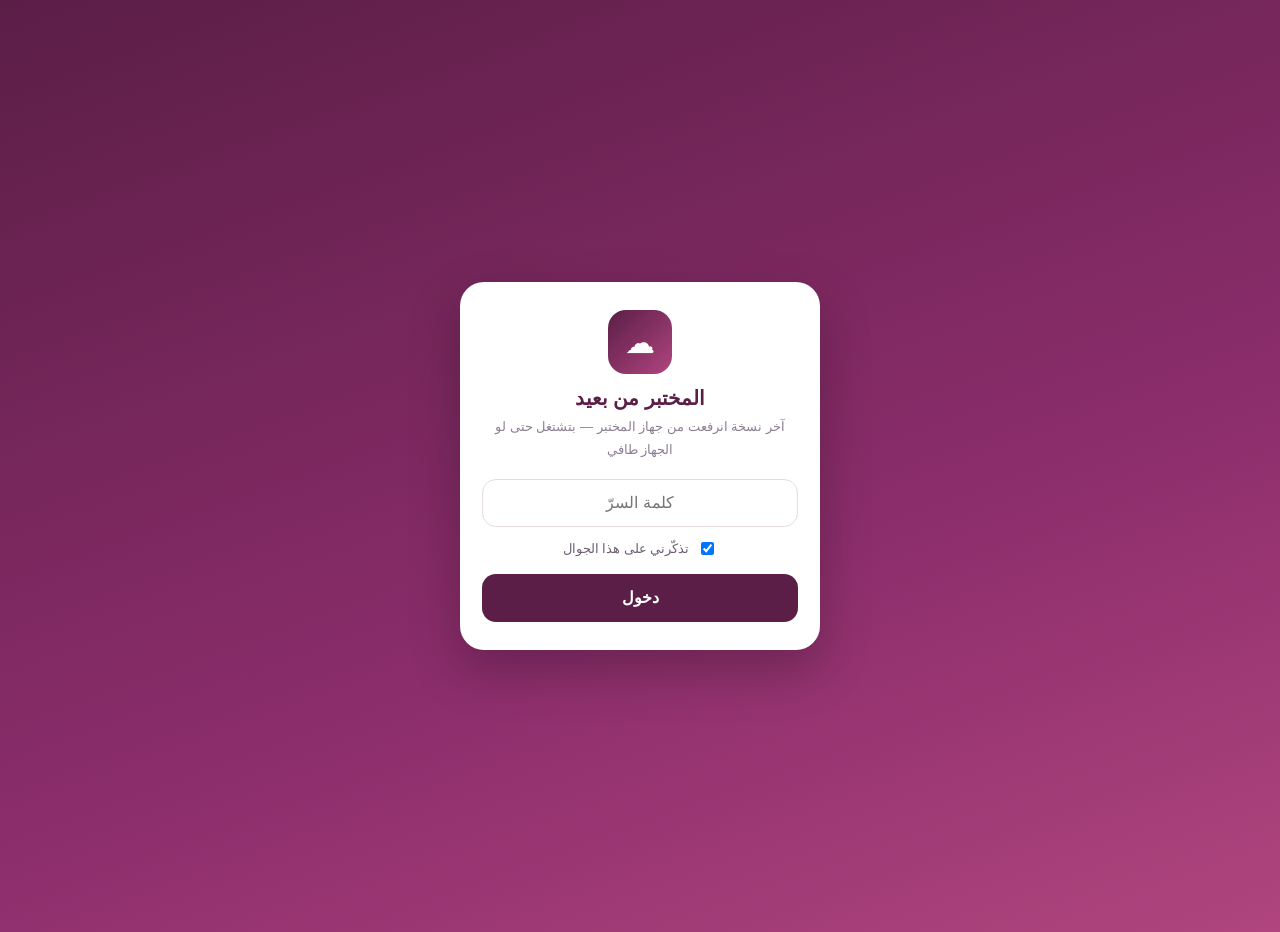
<file: app/index.html>
<!doctype html>
<html lang="ar" dir="rtl">
  <head>
    <meta charset="UTF-8" />
    <meta name="viewport" content="width=device-width, initial-scale=1.0, viewport-fit=cover" />
    <meta name="robots" content="noindex, nofollow" />
    <meta name="theme-color" content="#5b1e47" />
    <meta name="apple-mobile-web-app-capable" content="yes" />
    <meta name="apple-mobile-web-app-title" content="الوتين ☁" />
    <link rel="manifest" href="./manifest.webmanifest" />
    <link rel="apple-touch-icon" href="./icon-180.png?v=2" />
    <link rel="icon" href="./icon-192.png" />
    <title>مختبر الوتين — من بعيد</title>
    <script type="module" crossorigin src="./assets/index-BP-EWjUy.js"></script>
  </head>
  <body style="margin:0">
    <div id="unlock"></div>
    <div id="root"></div>
  </body>
</html>
</file>
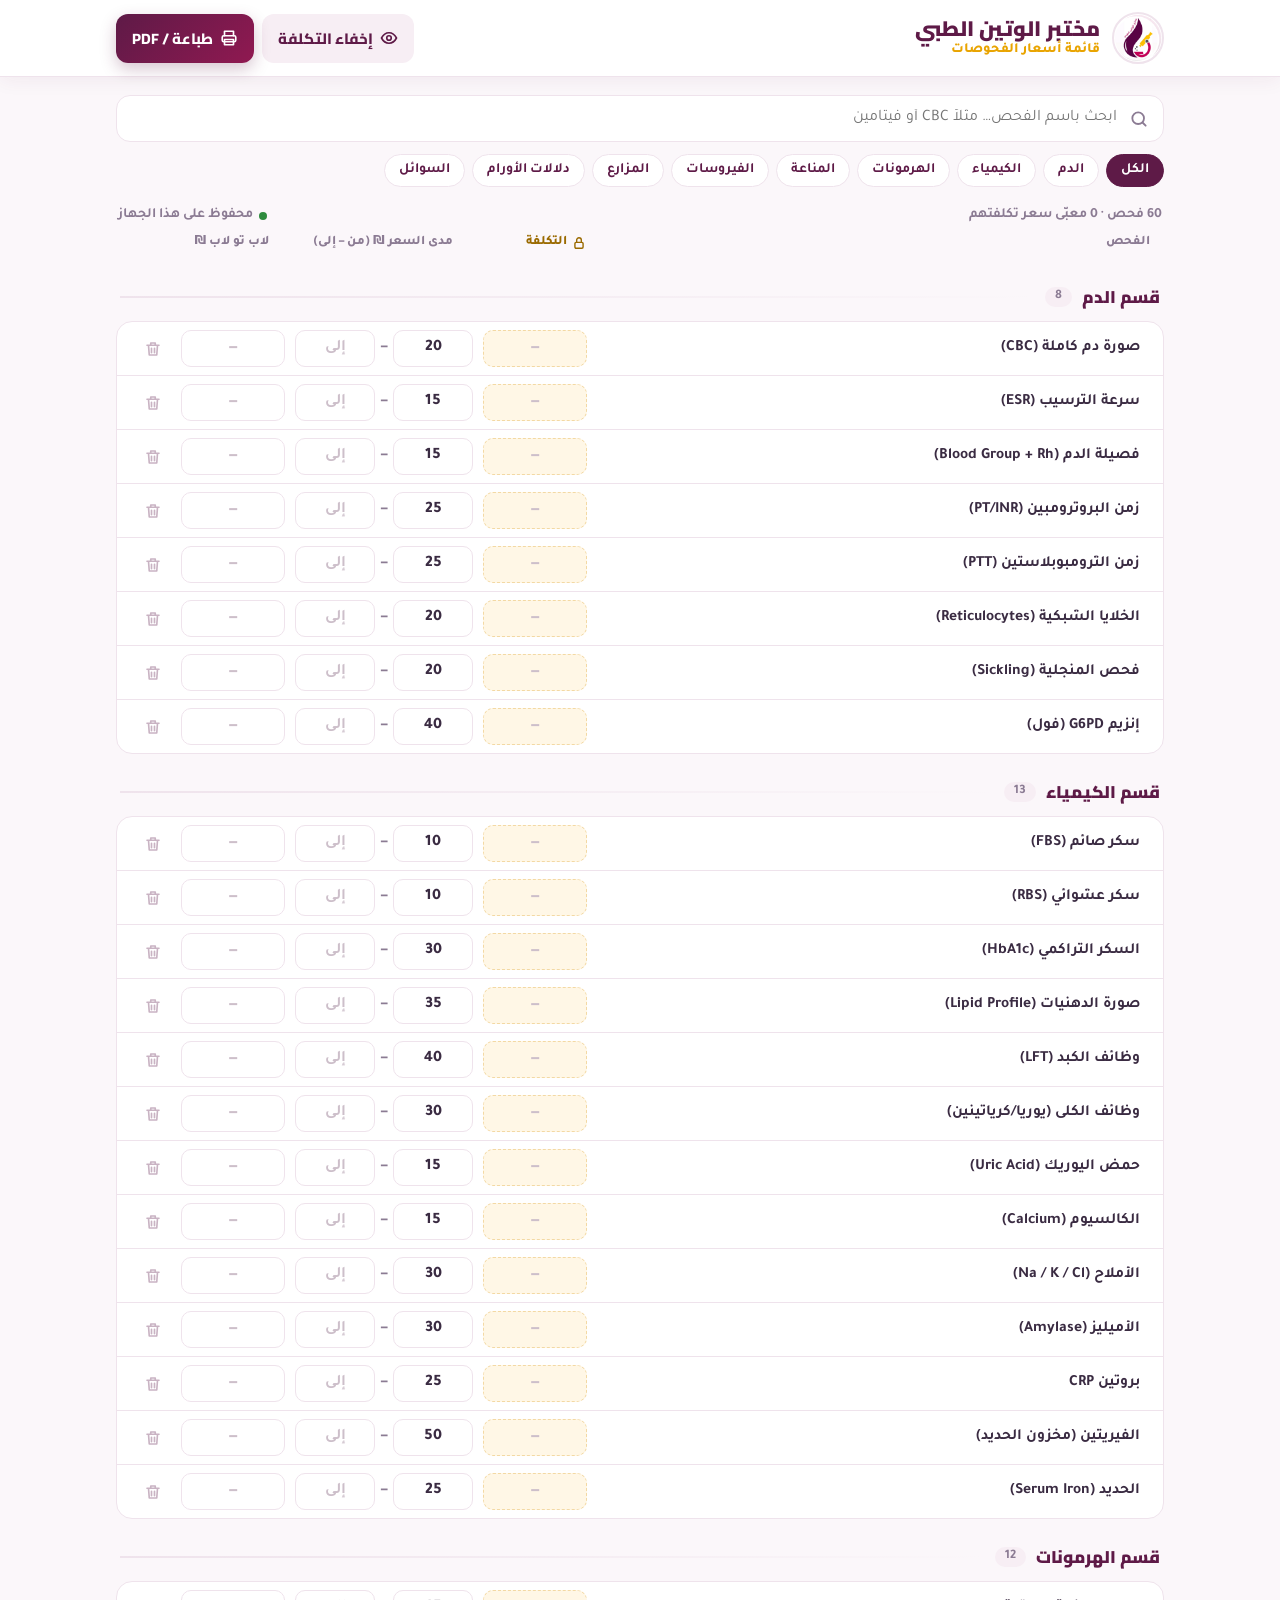
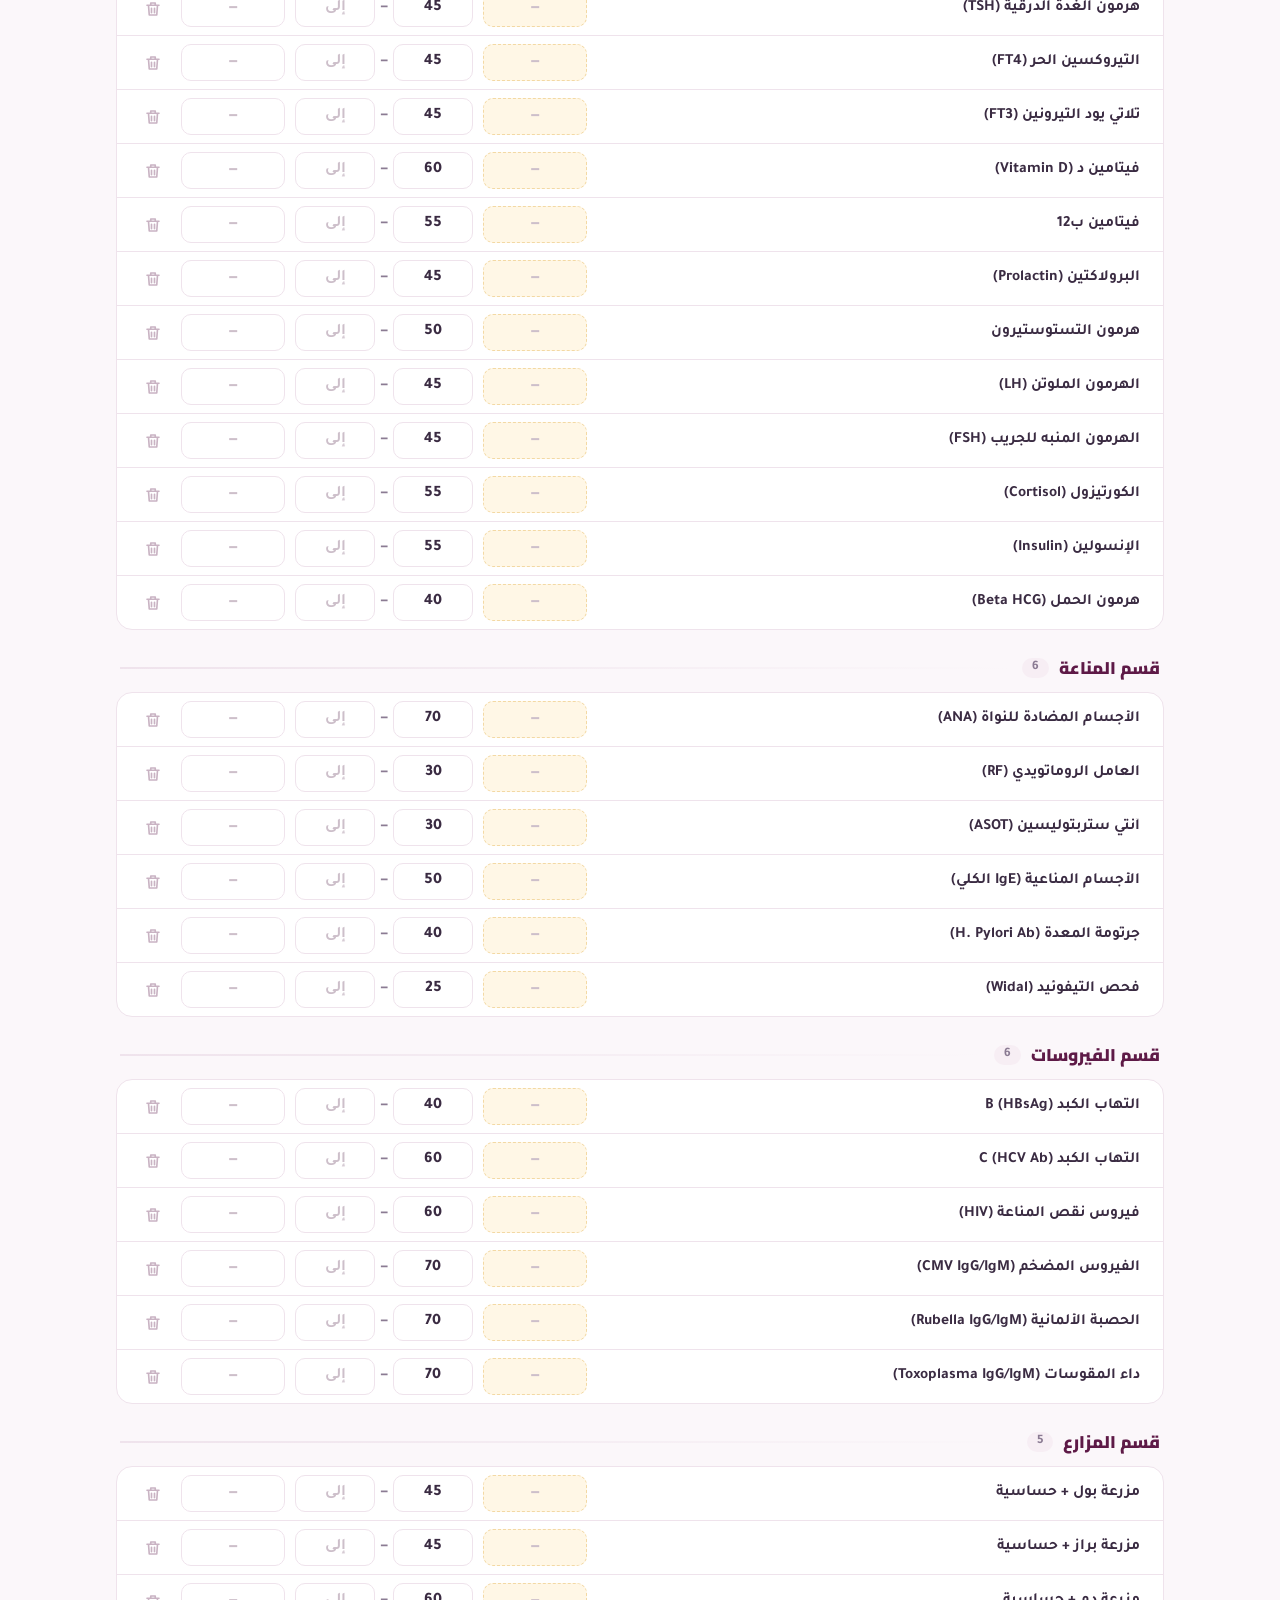
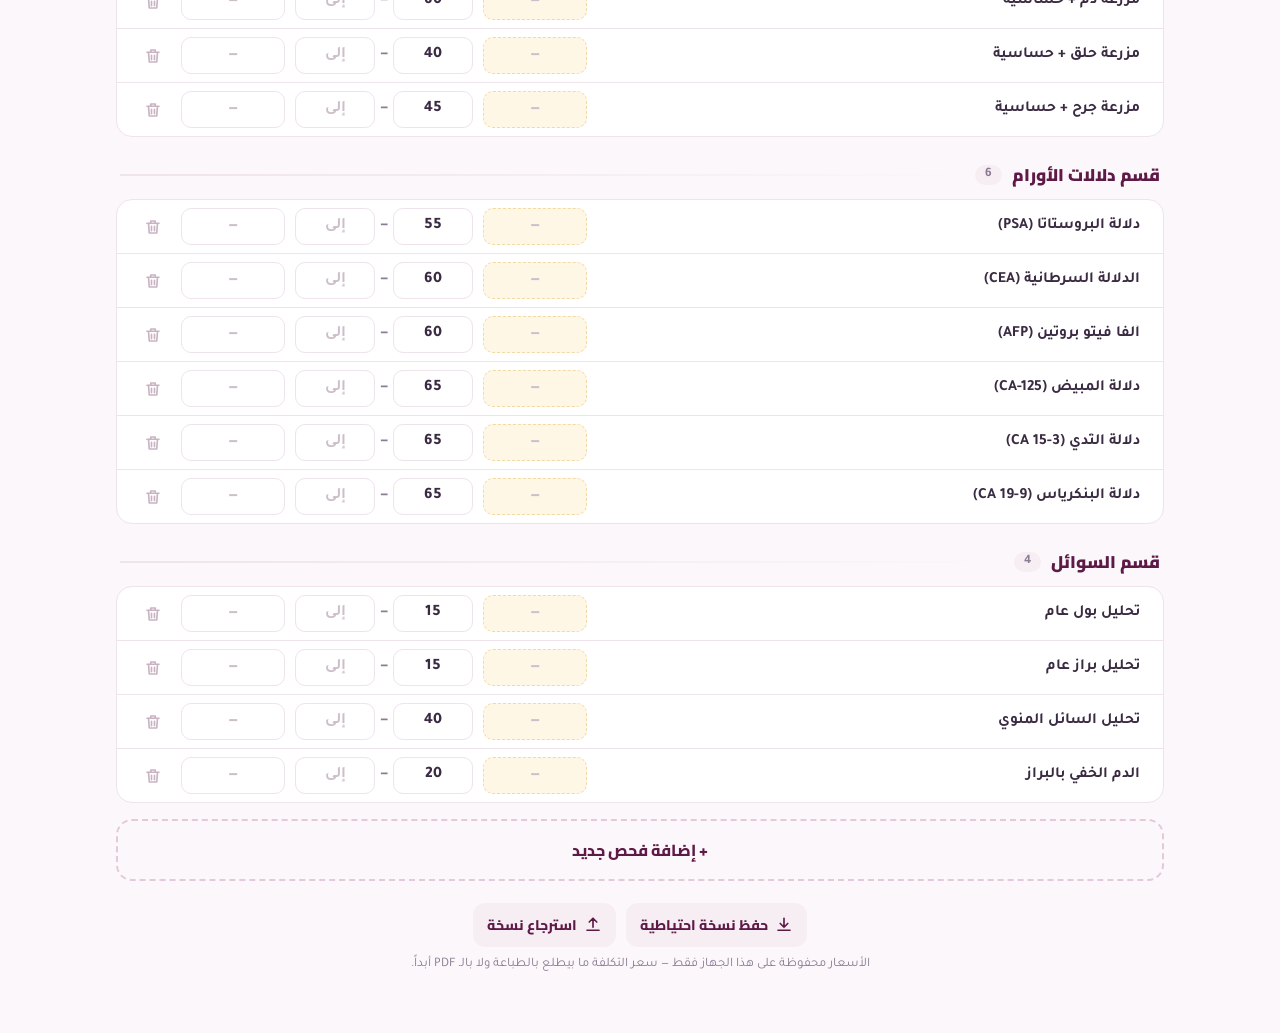
<file: prices/index.html>
<!doctype html>
<html lang="ar" dir="rtl">
<head>
<meta charset="utf-8">
<meta name="robots" content="noindex,nofollow">
<meta name="viewport" content="width=device-width,initial-scale=1,viewport-fit=cover">
<title>أسعار الفحوصات — مختبر الوتين</title>
<link rel="preconnect" href="https://fonts.googleapis.com">
<link rel="preconnect" href="https://fonts.gstatic.com" crossorigin>
<link href="https://fonts.googleapis.com/css2?family=Cairo:wght@700;800;900&family=Tajawal:wght@400;500;700;800&display=swap" rel="stylesheet">
<style>
/* لوحة أسعار داخلية: شريط علوي ثابت + قائمة مجمّعة بالأقسام + نسخة طباعة منفصلة بدون التكلفة */
:root{
  --plum:#5E1A47; --plum2:#7A2A63; --maroon:#901951; --pink:#C2185B; --gold:#E9A400; --gold2:#FFC845;
  --ink:#3a2b42; --muted:#8b7b93; --bg:#FBF7FA; --surface:#ffffff; --line:#EFE3EC; --soft:#F7EEF4;
  --cost:#FFF7E6; --costline:#F3D9A4; --danger:#C62828;
  --display:'Cairo','Tajawal',system-ui,sans-serif; --body:'Tajawal','Cairo',system-ui,sans-serif;
}
*{box-sizing:border-box;margin:0;padding:0}
html{-webkit-text-size-adjust:100%}
body{font-family:var(--body);background:var(--bg);color:var(--ink);font-size:16px;min-height:100vh}
button,input,select{font:inherit;color:inherit}
button{cursor:pointer}
:focus-visible{outline:3px solid rgba(194,24,91,.35);outline-offset:2px}

/* ===== الشريط العلوي ===== */
.top{position:sticky;top:0;z-index:20;background:var(--surface);border-bottom:1px solid var(--line);
  box-shadow:0 4px 18px rgba(94,26,71,.06)}
.top-in{max-width:1080px;margin:0 auto;display:flex;align-items:center;justify-content:space-between;gap:12px;
  padding:12px max(16px,env(safe-area-inset-right,0px)) 12px max(16px,env(safe-area-inset-left,0px));flex-wrap:wrap}
.brand{display:flex;align-items:center;gap:12px;min-width:0}
.brand img{width:52px;height:52px;border-radius:50%;border:2px solid var(--line);flex:none;background:#fff}
.brand b{display:block;font-family:var(--display);font-weight:900;font-size:21px;color:var(--plum);line-height:1.1}
.brand span{display:block;font-size:14px;color:var(--gold);font-weight:800;margin-top:2px}
.acts{display:flex;gap:8px;flex-wrap:wrap}
.btn{display:inline-flex;align-items:center;gap:7px;border:0;border-radius:12px;padding:10px 16px;
  font-family:var(--display);font-weight:800;font-size:15px;white-space:nowrap}
.btn svg{width:18px;height:18px;flex:none}
.btn.primary{background:linear-gradient(135deg,var(--plum),var(--maroon));color:#fff;box-shadow:0 6px 16px rgba(94,26,71,.25)}
.btn.ghost{background:var(--soft);color:var(--plum)}
.btn.ghost[aria-pressed="true"]{background:#FFF1D6;color:#8a5a00}

/* ===== المحتوى ===== */
main{max-width:1080px;margin:0 auto;padding:18px max(16px,env(safe-area-inset-right,0px)) 60px max(16px,env(safe-area-inset-left,0px))}
.tools{display:flex;flex-direction:column;gap:12px}
.search{position:relative}
.search input{width:100%;border:1.5px solid var(--line);background:var(--surface);border-radius:14px;
  padding:13px 46px 13px 14px;font-size:16px}
.search svg{position:absolute;right:15px;top:50%;transform:translateY(-50%);width:20px;height:20px;stroke:var(--muted)}
.chips{display:flex;gap:7px;overflow-x:auto;padding-bottom:4px;scrollbar-width:none}
.chips::-webkit-scrollbar{display:none}
.chip{border:1.5px solid var(--line);background:var(--surface);border-radius:999px;padding:7px 14px;
  font-weight:700;font-size:14px;color:var(--plum);white-space:nowrap}
.chip[aria-pressed="true"]{background:var(--plum);border-color:var(--plum);color:#fff}
.meta{display:flex;justify-content:space-between;align-items:center;gap:10px;flex-wrap:wrap;
  margin:16px 2px 8px;font-size:14px;color:var(--muted);font-weight:600}
.meta .saved{display:inline-flex;align-items:center;gap:6px}
.meta .dot{width:8px;height:8px;border-radius:50%;background:#2E8B3D}

/* ===== الجدول ===== */
.grid{--cols:minmax(0,1fr) 104px 178px 104px 40px}
.thead{display:grid;grid-template-columns:var(--cols);gap:10px;align-items:end;padding:0 14px 8px;
  font-size:13px;font-weight:800;color:var(--muted)}
.thead .c-cost{color:#9a6a00;display:flex;align-items:center;gap:5px}
.thead .c-cost svg{width:14px;height:14px;stroke:#9a6a00}
.sec{margin-top:14px}
.sec-h{display:flex;align-items:center;gap:10px;padding:8px 4px;font-family:var(--display);font-weight:900;
  font-size:17px;color:var(--plum)}
.sec-h .n{font-family:var(--body);font-size:13px;font-weight:700;color:var(--muted);background:var(--soft);
  border-radius:999px;padding:2px 10px}
.sec-h::after{content:"";flex:1;height:2px;background:linear-gradient(90deg,var(--line),transparent)}
.rows{background:var(--surface);border:1px solid var(--line);border-radius:16px;overflow:hidden}
.row{display:grid;grid-template-columns:var(--cols);gap:10px;align-items:center;padding:8px 14px;
  border-bottom:1px solid var(--line)}
.row:last-child{border-bottom:0}
.row:hover{background:#FDFAFC}
.nm{width:100%;border:1.5px solid transparent;background:transparent;border-radius:10px;padding:8px 8px;
  font-weight:700;font-size:15.5px;color:var(--ink);min-width:0}
.nm:hover{border-color:var(--line)} .nm:focus{border-color:var(--pink);background:#fff;outline:none}
.num{width:100%;border:1.5px solid var(--line);background:#fff;border-radius:10px;padding:8px 6px;
  text-align:center;font-weight:800;font-size:16px;font-variant-numeric:tabular-nums;direction:ltr;min-width:0}
.num:focus{border-color:var(--pink);outline:none}
.num::placeholder{color:#cdbfca;font-weight:600}
.c-cost .num{background:var(--cost);border-color:var(--costline);border-style:dashed}
.rng{display:flex;align-items:center;gap:6px}
.rng span{color:var(--muted);font-weight:800}
.lbl{display:none}
.del{width:36px;height:36px;border:0;border-radius:10px;background:transparent;display:grid;place-items:center}
.del svg{width:18px;height:18px;stroke:#c9b3c3}
.del:hover{background:#FDECEC} .del:hover svg{stroke:var(--danger)}
.confirm{grid-column:1/-1;display:flex;align-items:center;justify-content:space-between;gap:10px;flex-wrap:wrap;
  background:#FFF3F3;border-radius:12px;padding:10px 12px;font-weight:700;color:var(--danger)}
.confirm div{display:flex;gap:8px}
.confirm button{border:0;border-radius:10px;padding:8px 14px;font-weight:800}
.confirm .yes{background:var(--danger);color:#fff} .confirm .no{background:#fff;color:var(--ink)}
body.hide-cost .c-cost{visibility:hidden}

.empty{text-align:center;padding:40px 16px;color:var(--muted);font-weight:700}
.add{margin-top:16px;width:100%;border:2px dashed #E3CADB;background:transparent;border-radius:16px;padding:14px;
  font-family:var(--display);font-weight:800;font-size:16px;color:var(--plum)}
.add:hover{background:var(--soft)}
.backup{margin-top:22px;display:flex;gap:10px;flex-wrap:wrap;justify-content:center}
.backup .btn{font-size:14px;padding:9px 14px}
.note{margin-top:10px;text-align:center;font-size:13px;color:var(--muted)}

/* ===== النوافذ ===== */
.modal{position:fixed;inset:0;z-index:50;background:rgba(40,16,34,.45);display:grid;place-items:center;padding:16px}
.modal[hidden]{display:none}
.card{width:min(460px,100%);background:#fff;border-radius:20px;padding:22px;box-shadow:0 24px 60px rgba(40,16,34,.3)}
.card h2{font-family:var(--display);font-weight:900;font-size:22px;color:var(--plum);margin-bottom:14px}
.field{display:flex;flex-direction:column;gap:6px;margin-bottom:12px}
.field label{font-weight:800;font-size:14px;color:var(--muted)}
.field input,.field select{border:1.5px solid var(--line);border-radius:12px;padding:11px 12px;font-size:16px;background:#fff}
.check{display:flex;align-items:center;gap:10px;padding:11px 12px;border:1.5px solid var(--line);border-radius:12px;
  margin-bottom:8px;font-weight:700}
.check input{width:20px;height:20px;accent-color:var(--plum)}
.check.locked{background:#FFF7E6;border-color:var(--costline);color:#8a5a00}
.card .row-b{display:flex;gap:8px;justify-content:flex-start;margin-top:16px}
.toast{position:fixed;bottom:calc(20px + env(safe-area-inset-bottom,0px));left:50%;transform:translateX(-50%);
  background:var(--plum);color:#fff;font-weight:700;padding:11px 18px;border-radius:12px;z-index:60;
  box-shadow:0 10px 26px rgba(40,16,34,.3)}
.toast[hidden]{display:none}

/* ===== جوال ===== */
@media (max-width:720px){
  .thead{display:none}
  .row{grid-template-columns:1fr 1fr 40px;grid-template-areas:"nm nm del" "cost l2l l2l" "rng rng rng";row-gap:8px;padding:12px}
  .row .c-nm{grid-area:nm} .row .c-cost{grid-area:cost} .row .c-rng{grid-area:rng}
  .row .c-l2l{grid-area:l2l} .row .c-del{grid-area:del;justify-self:end}
  .lbl{display:block;font-size:12px;font-weight:800;color:var(--muted);margin-bottom:4px}
  .c-cost .lbl{color:#9a6a00}
  .brand img{width:44px;height:44px} .brand b{font-size:18px}
}

/* ===== الطباعة: صفحات مرسومة يدوياً بارتفاعات ثابتة بالمليمتر — ما بنعتمد على تقسيم المتصفح ===== */
#printArea{display:none}
@media print{
  @page{size:A4;margin:12mm}
  html,body{background:#fff}
  body>*:not(#printArea){display:none!important}
  #printArea{display:block}
  *{-webkit-print-color-adjust:exact;print-color-adjust:exact}
}
.p-page{width:182mm;height:258mm;display:flex;flex-direction:column;overflow:hidden;
  break-inside:avoid;page-break-inside:avoid;font-family:var(--body);color:var(--ink)}
.p-page + .p-page{break-before:page;page-break-before:always}
.p-head{height:20mm;margin-bottom:3mm;flex:none;display:flex;align-items:center;justify-content:space-between;
  border-bottom:.7mm solid var(--plum)}
.p-brand{display:flex;align-items:center;gap:3mm}
.p-brand img{width:15mm;height:15mm;border-radius:50%}
.p-brand b{display:block;font-family:var(--display);font-weight:900;font-size:17pt;color:var(--plum);line-height:1.1}
.p-brand span{display:block;font-size:9.5pt;color:var(--gold);font-weight:800}
.p-title{text-align:left}
.p-title b{display:block;font-family:var(--display);font-weight:900;font-size:14pt;color:var(--pink)}
.p-title span{font-size:8.6pt;color:var(--muted);font-weight:700}
.p-body{flex:1;min-height:0;display:grid;grid-template-columns:1fr 1fr;column-gap:6mm;overflow:hidden}
.p-col{min-width:0}
.p-sec{margin-bottom:2.4mm}
.p-sec h3{height:6.4mm;line-height:6.4mm;padding:0 3mm;font-family:var(--display);font-weight:900;font-size:10pt;
  color:#fff;background:var(--plum);border-radius:2mm 2mm 0 0;white-space:nowrap;overflow:hidden}
.p-sec h3 small{font-size:8pt;font-weight:700;opacity:.8}
.p-r{display:grid;align-items:center;height:5.6mm;padding:0 1.5mm;border-bottom:.25mm solid var(--line);overflow:hidden}
.p-r.z{background:#FCF8FB}
.p-r > span{min-width:0;white-space:nowrap;overflow:hidden;text-overflow:ellipsis}
.p-n{font-size:8.6pt;font-weight:700}
.p-r .v{text-align:center;font-size:8.8pt;font-weight:800;direction:ltr;font-variant-numeric:tabular-nums}
.p-ch{height:4.6mm;background:var(--soft);border-bottom:0}
.p-ch > span{font-size:7.2pt;font-weight:800;color:var(--muted);text-align:center}
.p-ch > span:first-child{text-align:right}
.p-foot{height:7mm;margin-top:2mm;flex:none;border-top:.35mm solid var(--line);display:flex;align-items:center;
  justify-content:space-between;font-size:8.6pt;color:var(--muted);font-weight:700}
.p-foot .ph{direction:ltr;font-weight:800;color:var(--plum)}
</style>
</head>
<body>

<header class="top"><div class="top-in">
  <div class="brand"><img src="[data-uri]" alt="شعار مختبر الوتين">
    <div><b>مختبر الوتين الطبي</b><span>قائمة أسعار الفحوصات</span></div></div>
  <div class="acts">
    <button class="btn ghost" id="btnCost" aria-pressed="false">
      <svg viewBox="0 0 24 24" fill="none" stroke="currentColor" stroke-width="2.2" stroke-linecap="round" stroke-linejoin="round"><path d="M2 12s3.6-7 10-7 10 7 10 7-3.6 7-10 7S2 12 2 12z"/><circle cx="12" cy="12" r="3"/></svg>
      <span>إخفاء التكلفة</span></button>
    <button class="btn primary" id="btnPrint">
      <svg viewBox="0 0 24 24" fill="none" stroke="currentColor" stroke-width="2.2" stroke-linecap="round" stroke-linejoin="round"><path d="M6 9V3h12v6"/><rect x="3" y="9" width="18" height="8" rx="2"/><path d="M6 14h12v7H6z"/></svg>
      طباعة / PDF</button>
  </div>
</div></header>

<main>
  <div class="tools">
    <div class="search">
      <svg viewBox="0 0 24 24" fill="none" stroke-width="2.2" stroke-linecap="round"><circle cx="11" cy="11" r="7"/><path d="M20 20l-3.5-3.5"/></svg>
      <input id="q" type="search" placeholder="ابحث باسم الفحص… مثلاً CBC أو فيتامين" autocomplete="off">
    </div>
    <div class="chips" id="chips"></div>
  </div>

  <div class="meta">
    <span id="count"></span>
    <span class="saved"><span class="dot"></span><span id="saved">محفوظ على هذا الجهاز</span></span>
  </div>

  <div class="grid">
    <div class="thead">
      <div>الفحص</div>
      <div class="c-cost"><svg viewBox="0 0 24 24" fill="none" stroke-width="2.4" stroke-linecap="round" stroke-linejoin="round"><rect x="5" y="11" width="14" height="10" rx="2"/><path d="M8 11V7a4 4 0 0 1 8 0v4"/></svg>التكلفة</div>
      <div style="text-align:center">مدى السعر ₪ (من – إلى)</div>
      <div style="text-align:center">لاب تو لاب ₪</div>
      <div></div>
    </div>
    <div id="list"></div>
  </div>

  <button class="add" id="btnAdd">+ إضافة فحص جديد</button>

  <div class="backup">
    <button class="btn ghost" id="btnExport">
      <svg viewBox="0 0 24 24" fill="none" stroke="currentColor" stroke-width="2.2" stroke-linecap="round" stroke-linejoin="round"><path d="M12 3v12M7 10l5 5 5-5"/><path d="M4 19h16"/></svg>
      حفظ نسخة احتياطية</button>
    <button class="btn ghost" id="btnImport">
      <svg viewBox="0 0 24 24" fill="none" stroke="currentColor" stroke-width="2.2" stroke-linecap="round" stroke-linejoin="round"><path d="M12 15V3M7 8l5-5 5 5"/><path d="M4 19h16"/></svg>
      استرجاع نسخة</button>
    <input type="file" id="fileIn" accept=".json,application/json" hidden>
  </div>
  <p class="note">الأسعار محفوظة على هذا الجهاز فقط — سعر التكلفة ما بيطلع بالطباعة ولا بالـ PDF أبداً.</p>
</main>

<!-- نافذة إضافة فحص -->
<div class="modal" id="addDlg" hidden>
  <div class="card" role="dialog" aria-labelledby="addTitle">
    <h2 id="addTitle">إضافة فحص</h2>
    <div class="field"><label for="newName">اسم الفحص</label><input id="newName" placeholder="مثلاً: فيتامين ب9 (Folate)"></div>
    <div class="field"><label for="newSec">القسم</label><select id="newSec"></select></div>
    <div class="row-b"><button class="btn primary" id="addOk">إضافة</button><button class="btn ghost" id="addCancel">إلغاء</button></div>
  </div>
</div>

<!-- نافذة الطباعة -->
<div class="modal" id="prDlg" hidden>
  <div class="card" role="dialog" aria-labelledby="prTitle">
    <h2 id="prTitle">شو بدك يطلع بالطباعة؟</h2>
    <label class="check"><input type="checkbox" id="pRange" checked> مدى السعر</label>
    <label class="check"><input type="checkbox" id="pL2l" checked> سعر لاب تو لاب</label>
    <label class="check locked"><input type="checkbox" disabled> سعر التكلفة — ما بينطبع أبداً</label>
    <div class="field" style="margin-top:10px"><label for="pTitleIn">عنوان الورقة</label><input id="pTitleIn" value="قائمة أسعار الفحوصات"></div>
    <div class="row-b"><button class="btn primary" id="prOk">اطبع / احفظ PDF</button><button class="btn ghost" id="prCancel">إلغاء</button></div>
  </div>
</div>

<div class="toast" id="toast" hidden></div>
<div id="printArea"></div>

<script>
const LOGO = document.querySelector('.brand img').src;
const KEY = 'wateen_prices_v1';
const SEED = [{"sec": "قسم الدم", "name": "صورة دم كاملة (CBC)", "price": 20}, {"sec": "قسم الدم", "name": "سرعة الترسيب (ESR)", "price": 15}, {"sec": "قسم الدم", "name": "فصيلة الدم (Blood Group + Rh)", "price": 15}, {"sec": "قسم الدم", "name": "زمن البروثرومبين (PT/INR)", "price": 25}, {"sec": "قسم الدم", "name": "زمن الثرومبوبلاستين (PTT)", "price": 25}, {"sec": "قسم الدم", "name": "الخلايا الشبكية (Reticulocytes)", "price": 20}, {"sec": "قسم الدم", "name": "فحص المنجلية (Sickling)", "price": 20}, {"sec": "قسم الدم", "name": "إنزيم G6PD (فول)", "price": 40}, {"sec": "قسم الكيمياء", "name": "سكر صائم (FBS)", "price": 10}, {"sec": "قسم الكيمياء", "name": "سكر عشوائي (RBS)", "price": 10}, {"sec": "قسم الكيمياء", "name": "السكر التراكمي (HbA1c)", "price": 30}, {"sec": "قسم الكيمياء", "name": "صورة الدهنيات (Lipid Profile)", "price": 35}, {"sec": "قسم الكيمياء", "name": "وظائف الكبد (LFT)", "price": 40}, {"sec": "قسم الكيمياء", "name": "وظائف الكلى (يوريا/كرياتينين)", "price": 30}, {"sec": "قسم الكيمياء", "name": "حمض اليوريك (Uric Acid)", "price": 15}, {"sec": "قسم الكيمياء", "name": "الكالسيوم (Calcium)", "price": 15}, {"sec": "قسم الكيمياء", "name": "الأملاح (Na / K / Cl)", "price": 30}, {"sec": "قسم الكيمياء", "name": "الأميليز (Amylase)", "price": 30}, {"sec": "قسم الكيمياء", "name": "بروتين CRP", "price": 25}, {"sec": "قسم الكيمياء", "name": "الفيريتين (مخزون الحديد)", "price": 50}, {"sec": "قسم الكيمياء", "name": "الحديد (Serum Iron)", "price": 25}, {"sec": "قسم الهرمونات", "name": "هرمون الغدة الدرقية (TSH)", "price": 45}, {"sec": "قسم الهرمونات", "name": "الثيروكسين الحر (FT4)", "price": 45}, {"sec": "قسم الهرمونات", "name": "ثلاثي يود الثيرونين (FT3)", "price": 45}, {"sec": "قسم الهرمونات", "name": "فيتامين د (Vitamin D)", "price": 60}, {"sec": "قسم الهرمونات", "name": "فيتامين ب12", "price": 55}, {"sec": "قسم الهرمونات", "name": "البرولاكتين (Prolactin)", "price": 45}, {"sec": "قسم الهرمونات", "name": "هرمون التستوستيرون", "price": 50}, {"sec": "قسم الهرمونات", "name": "الهرمون الملوتن (LH)", "price": 45}, {"sec": "قسم الهرمونات", "name": "الهرمون المنبه للجريب (FSH)", "price": 45}, {"sec": "قسم الهرمونات", "name": "الكورتيزول (Cortisol)", "price": 55}, {"sec": "قسم الهرمونات", "name": "الإنسولين (Insulin)", "price": 55}, {"sec": "قسم الهرمونات", "name": "هرمون الحمل (Beta HCG)", "price": 40}, {"sec": "قسم المناعة", "name": "الأجسام المضادة للنواة (ANA)", "price": 70}, {"sec": "قسم المناعة", "name": "العامل الروماتويدي (RF)", "price": 30}, {"sec": "قسم المناعة", "name": "أنتي ستربتوليسين (ASOT)", "price": 30}, {"sec": "قسم المناعة", "name": "الأجسام المناعية (IgE الكلي)", "price": 50}, {"sec": "قسم المناعة", "name": "جرثومة المعدة (H. Pylori Ab)", "price": 40}, {"sec": "قسم المناعة", "name": "فحص التيفوئيد (Widal)", "price": 25}, {"sec": "قسم الفيروسات", "name": "التهاب الكبد B (HBsAg)", "price": 40}, {"sec": "قسم الفيروسات", "name": "التهاب الكبد C (HCV Ab)", "price": 60}, {"sec": "قسم الفيروسات", "name": "فيروس نقص المناعة (HIV)", "price": 60}, {"sec": "قسم الفيروسات", "name": "الفيروس المضخم (CMV IgG/IgM)", "price": 70}, {"sec": "قسم الفيروسات", "name": "الحصبة الألمانية (Rubella IgG/IgM)", "price": 70}, {"sec": "قسم الفيروسات", "name": "داء المقوسات (Toxoplasma IgG/IgM)", "price": 70}, {"sec": "قسم المزارع", "name": "مزرعة بول + حساسية", "price": 45}, {"sec": "قسم المزارع", "name": "مزرعة براز + حساسية", "price": 45}, {"sec": "قسم المزارع", "name": "مزرعة دم + حساسية", "price": 60}, {"sec": "قسم المزارع", "name": "مزرعة حلق + حساسية", "price": 40}, {"sec": "قسم المزارع", "name": "مزرعة جرح + حساسية", "price": 45}, {"sec": "قسم دلالات الأورام", "name": "دلالة البروستاتا (PSA)", "price": 55}, {"sec": "قسم دلالات الأورام", "name": "الدلالة السرطانية (CEA)", "price": 60}, {"sec": "قسم دلالات الأورام", "name": "ألفا فيتو بروتين (AFP)", "price": 60}, {"sec": "قسم دلالات الأورام", "name": "دلالة المبيض (CA-125)", "price": 65}, {"sec": "قسم دلالات الأورام", "name": "دلالة الثدي (CA 15-3)", "price": 65}, {"sec": "قسم دلالات الأورام", "name": "دلالة البنكرياس (CA 19-9)", "price": 65}, {"sec": "قسم السوائل", "name": "تحليل بول عام", "price": 15}, {"sec": "قسم السوائل", "name": "تحليل براز عام", "price": 15}, {"sec": "قسم السوائل", "name": "تحليل السائل المنوي", "price": 40}, {"sec": "قسم السوائل", "name": "الدم الخفي بالبراز", "price": 20}];
const ADDR = 'دير البلح – البلد، بجوار مسجد أبو سليم';
const PHONES = '0567385853 · 0597210118';

const $ = s => document.querySelector(s);
const esc = s => String(s ?? '').replace(/[&<>"]/g, c => ({'&':'&amp;','<':'&lt;','>':'&gt;','"':'&quot;'}[c]));
const clean = v => String(v ?? '').replace(/[٠-٩]/g, d => '٠١٢٣٤٥٦٧٨٩'.indexOf(d)).replace(/[^\d.]/g, '');

function fresh(){
  return { updated:null, tests: SEED.map((t,i)=>({ id:'t'+i, sec:t.sec, name:t.name, cost:'', min:String(t.price), max:'', l2l:'' })) };
}
function load(){
  try{ const s = JSON.parse(localStorage.getItem(KEY)); if(s && Array.isArray(s.tests)) return s; }catch(e){}
  return fresh();
}
let state = load();
let filterSec = 'الكل', query = '', pendingDel = null, saveT = null;

function sections(){
  const out = [];
  state.tests.forEach(t => { if(!out.includes(t.sec)) out.push(t.sec); });
  return out;
}
function save(){
  state.updated = Date.now();
  try{ localStorage.setItem(KEY, JSON.stringify(state)); }catch(e){ toast('ما قدرت أحفظ — المتصفح مانع التخزين'); }
  showSaved();
}
function saveSoon(){ clearTimeout(saveT); saveT = setTimeout(save, 350); }
function showSaved(){
  if(!state.updated){ $('#saved').textContent = 'محفوظ على هذا الجهاز'; return; }
  const d = new Date(state.updated);
  $('#saved').textContent = 'آخر حفظ ' + d.toLocaleTimeString('ar-EG-u-nu-latn',{hour:'2-digit',minute:'2-digit'});
}
function toast(msg){
  const t = $('#toast'); t.textContent = msg; t.hidden = false;
  clearTimeout(toast.t); toast.t = setTimeout(()=> t.hidden = true, 2200);
}

function renderChips(){
  const secs = ['الكل', ...sections()];
  $('#chips').innerHTML = secs.map(s =>
    `<button class="chip" aria-pressed="${s===filterSec}" data-sec="${esc(s)}">${esc(s.replace('قسم ',''))}</button>`).join('');
}
function matches(t){
  if(filterSec !== 'الكل' && t.sec !== filterSec) return false;
  if(!query) return true;
  return t.name.toLowerCase().includes(query.toLowerCase());
}
function rowHTML(t){
  if(pendingDel === t.id){
    return `<div class="row" data-id="${t.id}"><div class="confirm"><span>حذف «${esc(t.name)}»؟</span>
      <div><button class="yes" data-act="del-yes">حذف</button><button class="no" data-act="del-no">إلغاء</button></div></div></div>`;
  }
  return `<div class="row" data-id="${t.id}">
    <div class="c-nm"><input class="nm" data-f="name" value="${esc(t.name)}" aria-label="اسم الفحص"></div>
    <div class="c-cost"><span class="lbl">التكلفة (خاص)</span><input class="num" data-f="cost" inputmode="decimal" placeholder="—" value="${esc(t.cost)}" aria-label="سعر التكلفة"></div>
    <div class="c-rng"><span class="lbl">مدى السعر ₪ (من – إلى)</span><div class="rng">
      <input class="num" data-f="min" inputmode="decimal" placeholder="من" value="${esc(t.min)}" aria-label="السعر من">
      <span>–</span>
      <input class="num" data-f="max" inputmode="decimal" placeholder="إلى" value="${esc(t.max)}" aria-label="السعر إلى"></div></div>
    <div class="c-l2l"><span class="lbl">لاب تو لاب ₪</span><input class="num" data-f="l2l" inputmode="decimal" placeholder="—" value="${esc(t.l2l)}" aria-label="سعر لاب تو لاب"></div>
    <div class="c-del"><button class="del" data-act="del" aria-label="حذف الفحص"><svg viewBox="0 0 24 24" fill="none" stroke-width="2.2" stroke-linecap="round" stroke-linejoin="round"><path d="M4 7h16M10 11v6M14 11v6M6 7l1 13h10l1-13M9 7V4h6v3"/></svg></button></div>
  </div>`;
}
function render(){
  renderChips();
  const shown = state.tests.filter(matches);
  const total = state.tests.length, withCost = state.tests.filter(t=>t.cost).length;
  $('#count').textContent = `${total} فحص · ${withCost} معبّى سعر تكلفتهم`;
  if(!shown.length){ $('#list').innerHTML = `<div class="empty">ما في فحص بهالاسم — جرّب كلمة ثانية أو أضفه من الزر تحت</div>`; return; }
  $('#list').innerHTML = sections().map(sec => {
    const items = shown.filter(t => t.sec === sec);
    if(!items.length) return '';
    return `<div class="sec"><div class="sec-h">${esc(sec)}<span class="n">${items.length}</span></div>
      <div class="rows">${items.map(rowHTML).join('')}</div></div>`;
  }).join('');
  showSaved();
}

/* تعديل مباشر */
$('#list').addEventListener('input', e => {
  const inp = e.target.closest('[data-f]'); if(!inp) return;
  const t = state.tests.find(x => x.id === inp.closest('.row').dataset.id); if(!t) return;
  const f = inp.dataset.f;
  if(f === 'name'){ t.name = inp.value; }
  else { const v = clean(inp.value); if(v !== inp.value) inp.value = v; t[f] = v; }
  saveSoon();
});
$('#list').addEventListener('click', e => {
  const b = e.target.closest('[data-act]'); if(!b) return;
  const id = b.closest('.row').dataset.id;
  if(b.dataset.act === 'del'){ pendingDel = id; render(); }
  if(b.dataset.act === 'del-no'){ pendingDel = null; render(); }
  if(b.dataset.act === 'del-yes'){ state.tests = state.tests.filter(t => t.id !== id); pendingDel = null; save(); render(); toast('انحذف الفحص'); }
});
$('#chips').addEventListener('click', e => {
  const c = e.target.closest('.chip'); if(!c) return; filterSec = c.dataset.sec; render();
});
$('#q').addEventListener('input', e => { query = e.target.value.trim(); render(); });

/* إخفاء التكلفة على الشاشة */
let hideCost = false;
try{ hideCost = localStorage.getItem(KEY+'_hide') === '1'; }catch(e){}
function applyHide(){
  document.body.classList.toggle('hide-cost', hideCost);
  $('#btnCost').setAttribute('aria-pressed', hideCost);
  $('#btnCost span').textContent = hideCost ? 'إظهار التكلفة' : 'إخفاء التكلفة';
}
$('#btnCost').addEventListener('click', () => {
  hideCost = !hideCost; applyHide();
  try{ localStorage.setItem(KEY+'_hide', hideCost ? '1' : '0'); }catch(e){}
});

/* إضافة فحص */
$('#btnAdd').addEventListener('click', () => {
  $('#newSec').innerHTML = sections().map(s => `<option>${esc(s)}</option>`).join('') + `<option value="__new">+ قسم جديد…</option>`;
  if(filterSec !== 'الكل') $('#newSec').value = filterSec;
  $('#newName').value = ''; $('#addDlg').hidden = false; setTimeout(()=>$('#newName').focus(), 30);
});
$('#newSec').addEventListener('change', e => {
  if(e.target.value === '__new'){
    const n = $('#newName');
    const inp = document.createElement('input'); inp.id = 'newSecName'; inp.placeholder = 'اسم القسم الجديد';
    if(!$('#newSecName')) e.target.after(inp);
  } else { $('#newSecName')?.remove(); }
});
$('#addCancel').addEventListener('click', () => { $('#addDlg').hidden = true; $('#newSecName')?.remove(); });
$('#addOk').addEventListener('click', () => {
  const name = $('#newName').value.trim();
  if(!name){ $('#newName').focus(); toast('اكتب اسم الفحص أول'); return; }
  let sec = $('#newSec').value;
  if(sec === '__new'){ const s = ($('#newSecName')?.value || '').trim(); if(!s){ toast('اكتب اسم القسم'); return; } sec = s.startsWith('قسم') ? s : 'قسم ' + s; }
  const t = { id:'n'+Date.now(), sec, name, cost:'', min:'', max:'', l2l:'' };
  const lastIdx = state.tests.map(x=>x.sec).lastIndexOf(sec);
  if(lastIdx >= 0) state.tests.splice(lastIdx+1, 0, t); else state.tests.push(t);
  $('#addDlg').hidden = true; $('#newSecName')?.remove();
  filterSec = 'الكل'; query = ''; $('#q').value = '';
  save(); render();
  const el = document.querySelector(`[data-id="${t.id}"] [data-f="cost"]`);
  el?.scrollIntoView({block:'center'}); el?.focus();
  toast('انضاف — عبّي الأسعار');
});

/* نسخ احتياطي */
$('#btnExport').addEventListener('click', () => {
  const blob = new Blob([JSON.stringify(state, null, 1)], {type:'application/json'});
  const a = document.createElement('a');
  const d = new Date(); const stamp = d.getFullYear()+'-'+String(d.getMonth()+1).padStart(2,'0')+'-'+String(d.getDate()).padStart(2,'0');
  a.href = URL.createObjectURL(blob); a.download = `اسعار-الوتين-${stamp}.json`;
  document.body.appendChild(a); a.click(); a.remove(); setTimeout(()=>URL.revokeObjectURL(a.href), 1000);
  toast('انحفظت النسخة الاحتياطية');
});
$('#btnImport').addEventListener('click', () => $('#fileIn').click());
$('#fileIn').addEventListener('change', async e => {
  const f = e.target.files[0]; if(!f) return;
  try{
    const s = JSON.parse(await f.text());
    if(!s || !Array.isArray(s.tests)) throw 0;
    state = s; save(); render(); toast('رجعت الأسعار من النسخة');
  }catch(err){ toast('الملف مش نسخة أسعار صحيحة'); }
  e.target.value = '';
});

/* الطباعة — التكلفة مش موجودة بالنسخة المطبوعة أصلاً */
function fmtRange(t){
  let a = t.min, b = t.max;
  if(a && b && +a > +b) [a, b] = [b, a];
  if(a && b && a !== b) return `${a} – ${b}`;
  return a || b || '—';
}
/* كل الارتفاعات بالمليمتر ومطابقة للـ CSS فوق، فبنعرف بالضبط كم سطر بيوسع كل عمود */
const MM = { page:258, head:23, foot:9, sh:6.4, ch:4.6, row:5.6, gap:2.4 };
function buildPrint(opt){
  const cols = [];
  if(opt.range) cols.push(['مدى السعر', fmtRange]);
  if(opt.l2l) cols.push(['لاب تو لاب', t => t.l2l || '—']);
  const gtc = 'minmax(0,1fr) ' + cols.map(() => '16mm').join(' ');
  const secs = sections().map(sec => ({ sec, items: state.tests.filter(t => t.sec === sec) })).filter(x => x.items.length);

  // توزيع الأقسام على الأعمدة والصفحات
  const pages = []; let page, colIdx, avail;
  const startCol = () => { avail = (pages.length === 1 ? MM.page - MM.head - MM.foot : MM.page - MM.foot) - 0.8; };
  const newPage = () => { page = { cols:[[],[]] }; pages.push(page); colIdx = 0; startCol(); };
  const nextCol = () => { if(colIdx === 0){ colIdx = 1; startCol(); } else newPage(); };
  newPage();
  const over = MM.sh + MM.ch + MM.gap;
  for(const s of secs){
    let i = 0, cont = false;
    while(i < s.items.length){
      const left = s.items.length - i;
      if(avail < over + Math.min(2, left) * MM.row){ nextCol(); continue; }
      const take = Math.min(Math.floor((avail - over) / MM.row), left);
      page.cols[colIdx].push({ sec:s.sec, cont, items:s.items.slice(i, i + take) });
      avail -= over + take * MM.row; i += take; cont = true;
      if(i < s.items.length) nextCol();
    }
  }

  const d = new Date();
  const date = d.toLocaleDateString('ar-EG-u-nu-latn',{year:'numeric',month:'long',day:'numeric'});
  const head = `<div class="p-head"><div class="p-brand"><img src="${LOGO}" alt=""><div><b>مختبر الوتين الطبي</b><span>للتحاليل الطبية</span></div></div>
    <div class="p-title"><b>${esc(opt.title)}</b><span>الأسعار بالشيكل ₪ · تاريخ التحديث: ${date}</span></div></div>`;
  const secHTML = b => `<div class="p-sec"><h3>${esc(b.sec)}${b.cont ? ' <small>(تابع)</small>' : ''}</h3>
    <div class="p-r p-ch" style="grid-template-columns:${gtc}"><span>الفحص</span>${cols.map(c => `<span>${c[0]}</span>`).join('')}</div>
    ${b.items.map((t,k) => `<div class="p-r${k % 2 ? ' z' : ''}" style="grid-template-columns:${gtc}"><span class="p-n">${esc(t.name)}</span>${cols.map(c => `<span class="v">${esc(c[1](t))}</span>`).join('')}</div>`).join('')}</div>`;
  $('#printArea').innerHTML = pages.map((p, pi) => `<div class="p-page">${pi === 0 ? head : ''}
    <div class="p-body"><div class="p-col">${p.cols[0].map(secHTML).join('')}</div><div class="p-col">${p.cols[1].map(secHTML).join('')}</div></div>
    <div class="p-foot"><span>${ADDR}</span><span>${pages.length > 1 ? `صفحة ${pi + 1} من ${pages.length}` : ''}</span><span class="ph">${PHONES}</span></div></div>`).join('');

  // اسم طويل؟ نصغّر خطه شوي بدل ما ينقص
  const pa = $('#printArea');
  pa.style.cssText = 'display:block;position:absolute;left:-10000px;top:0;visibility:hidden';
  pa.querySelectorAll('.p-n').forEach(el => {
    let sz = 8.6;
    while(el.scrollWidth > el.clientWidth + 0.5 && sz > 6.6){ sz -= 0.3; el.style.fontSize = sz + 'pt'; }
  });
  pa.style.cssText = '';
}
let printOpt = { range:true, l2l:true, title:'قائمة أسعار الفحوصات' };
function syncTitle(){
  const r = $('#pRange').checked, l = $('#pL2l').checked, inp = $('#pTitleIn');
  const auto = ['قائمة أسعار الفحوصات','أسعار لاب تو لاب'];
  if(auto.includes(inp.value)) inp.value = (l && !r) ? 'أسعار لاب تو لاب' : 'قائمة أسعار الفحوصات';
}
$('#pRange').addEventListener('change', syncTitle);
$('#pL2l').addEventListener('change', syncTitle);
$('#btnPrint').addEventListener('click', () => { $('#prDlg').hidden = false; });
$('#prCancel').addEventListener('click', () => { $('#prDlg').hidden = true; });
$('#prOk').addEventListener('click', () => {
  printOpt = { range:$('#pRange').checked, l2l:$('#pL2l').checked, title:$('#pTitleIn').value.trim() || 'قائمة أسعار الفحوصات' };
  if(!printOpt.range && !printOpt.l2l){ toast('اختار عمود واحد على الأقل'); return; }
  $('#prDlg').hidden = true;
  buildPrint(printOpt);
  setTimeout(() => window.print(), 60);
});
window.addEventListener('beforeprint', () => buildPrint(printOpt));
document.addEventListener('keydown', e => { if(e.key === 'Escape'){ $('#addDlg').hidden = true; $('#prDlg').hidden = true; } });

window.__buildPrint = buildPrint;
applyHide(); render();
</script>
</body>
</html>
</file>
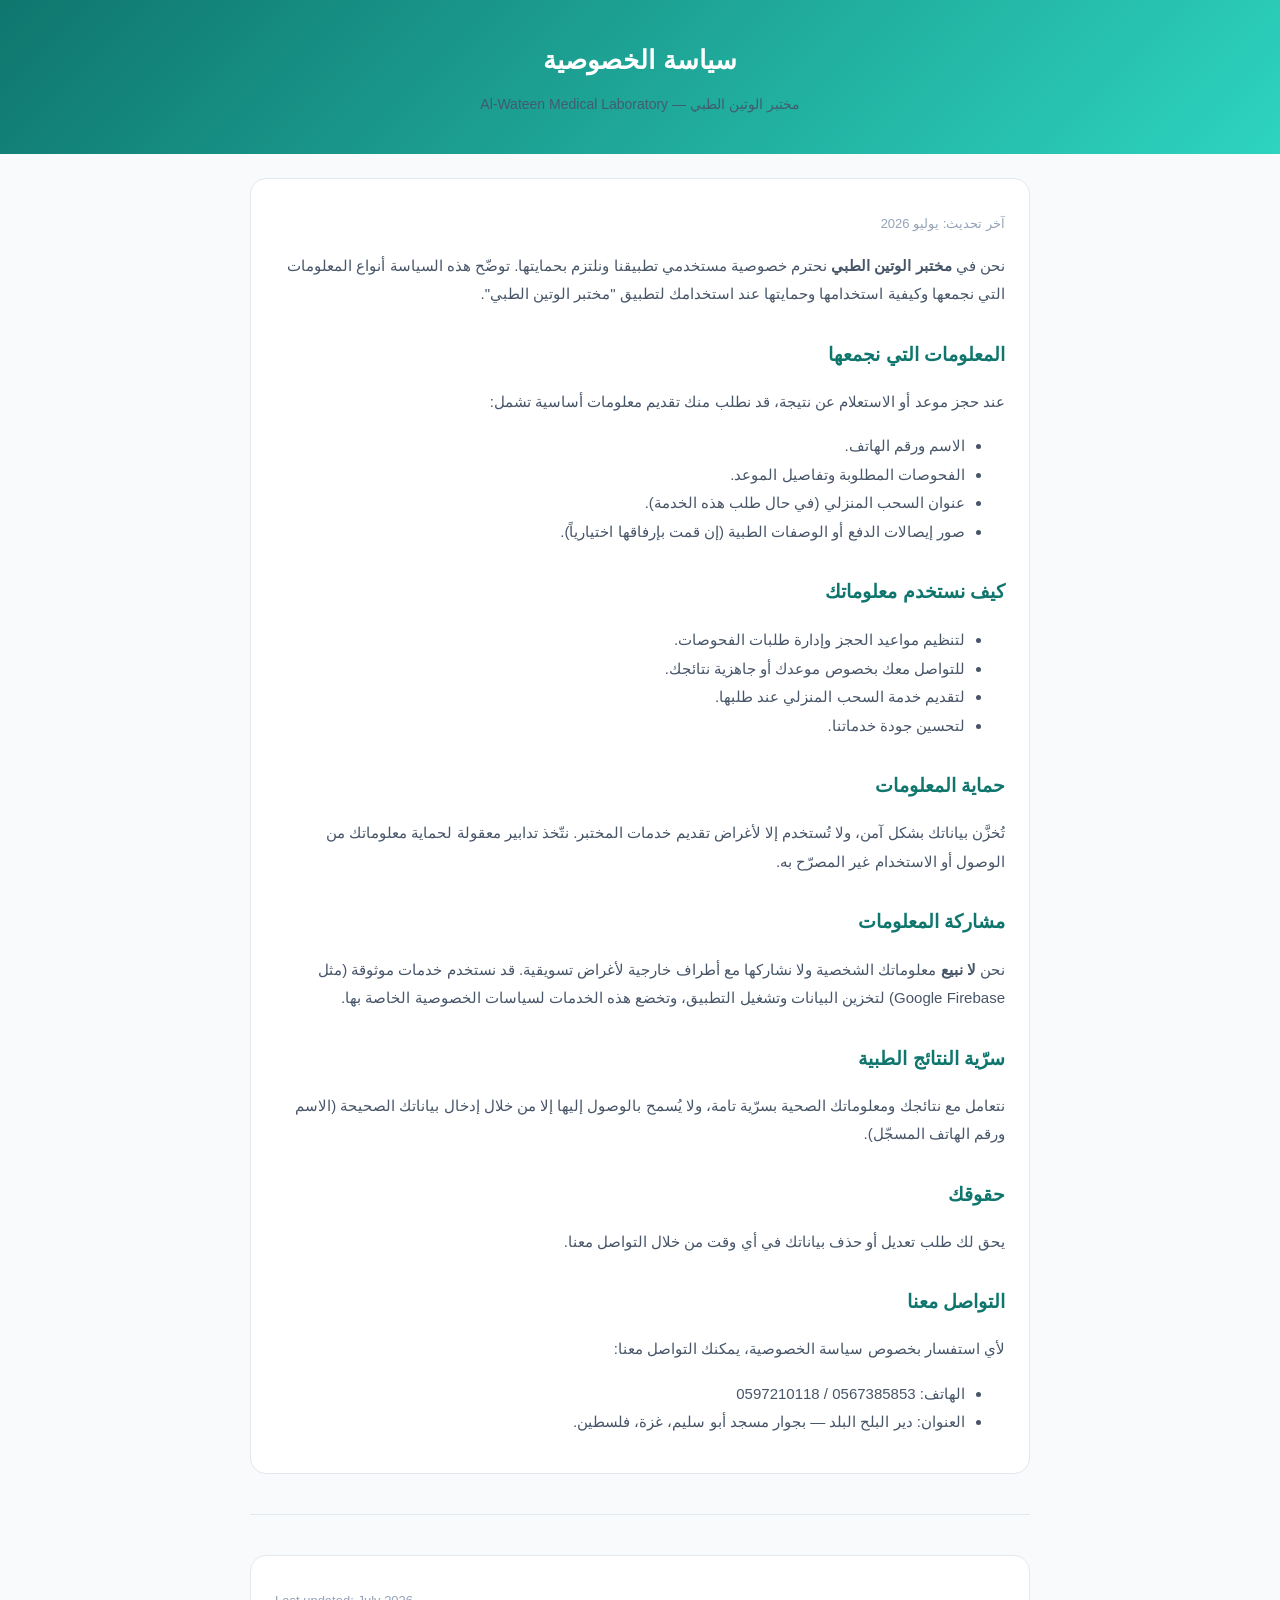
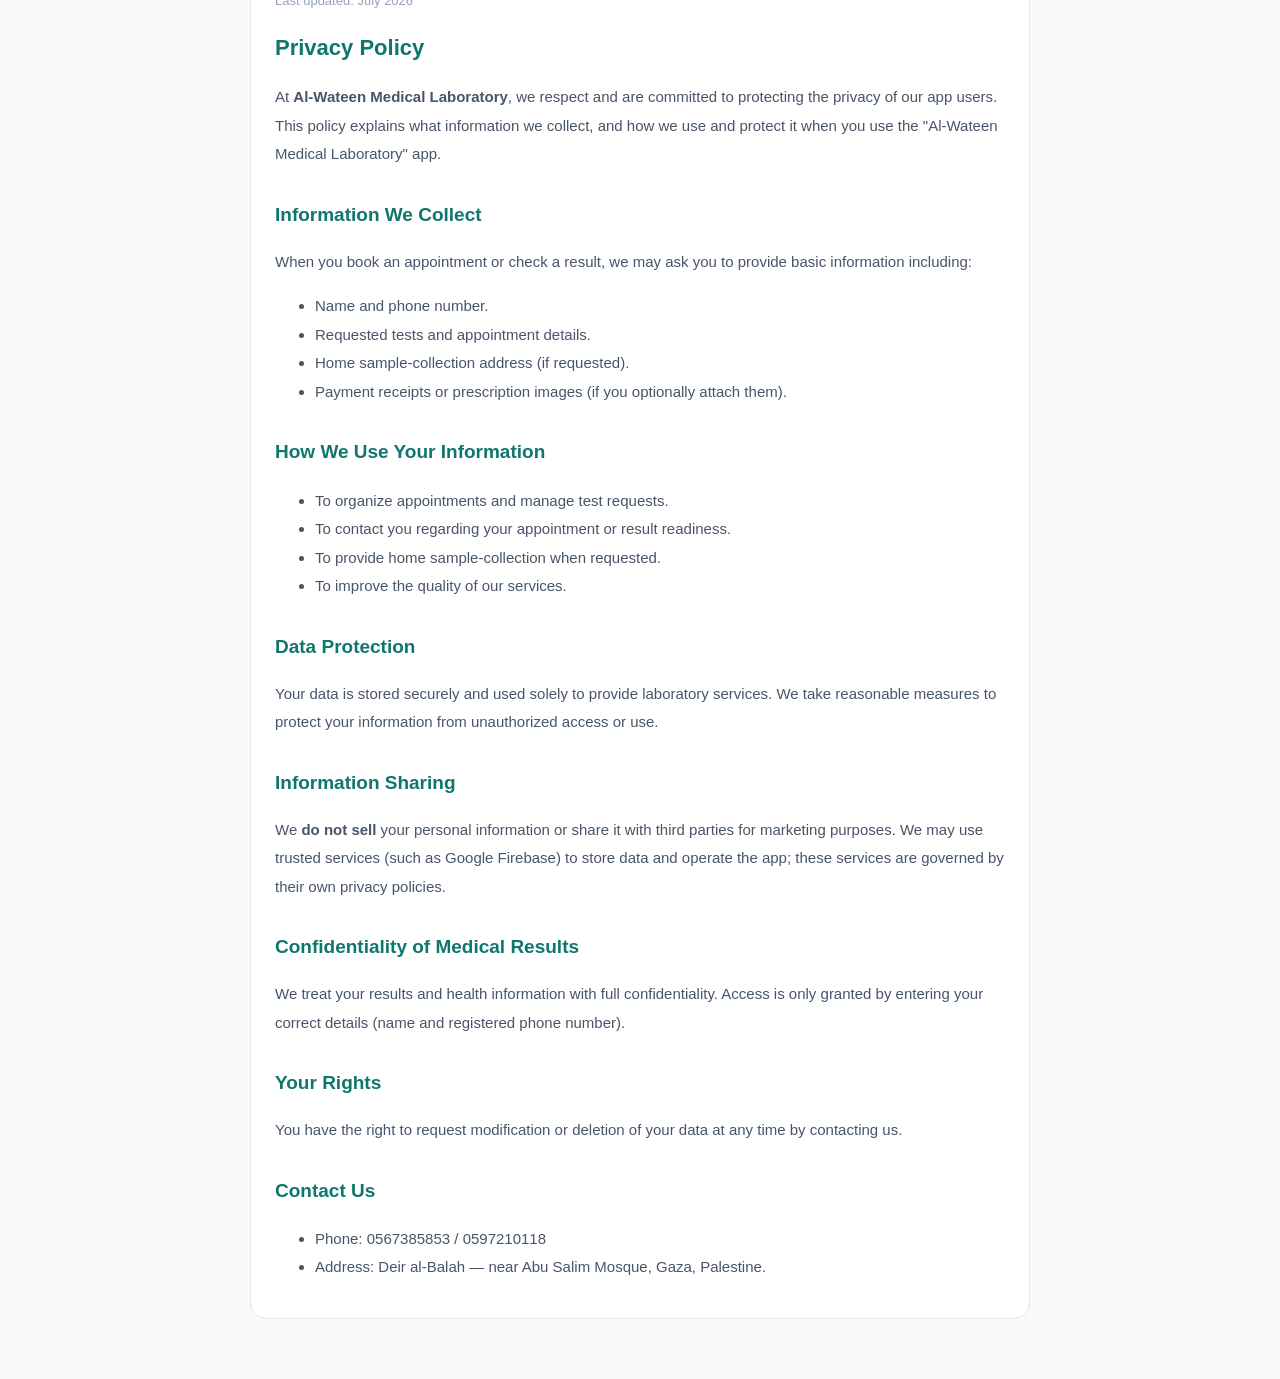
<file: privacy.html>
<!DOCTYPE html>
<html lang="ar" dir="rtl">
<head>
<meta charset="UTF-8" />
<meta name="viewport" content="width=device-width, initial-scale=1.0" />
<title>سياسة الخصوصية — مختبر الوتين الطبي</title>
<style>
  :root { --teal:#0d9488; --teal7:#0f766e; --ink:#0f172a; --sl:#475569; --bg:#f8fafc; }
  * { box-sizing:border-box; }
  body { margin:0; font-family:-apple-system,"Segoe UI",Tahoma,Arial,sans-serif; background:var(--bg); color:var(--ink); line-height:1.9; }
  .wrap { max-width:820px; margin:0 auto; padding:0 20px 60px; }
  header { background:linear-gradient(135deg,var(--teal7),#2dd4bf); color:#fff; padding:36px 20px; text-align:center; }
  header h1 { margin:0 0 6px; font-size:26px; }
  header p { margin:0; opacity:.9; font-size:14px; }
  h2 { color:var(--teal7); font-size:19px; margin:28px 0 8px; }
  p, li { color:var(--sl); font-size:15px; }
  .card { background:#fff; border:1px solid #e2e8f0; border-radius:16px; padding:20px 24px; margin-top:24px; }
  .updated { font-size:13px; color:#94a3b8; }
  hr { border:none; border-top:1px solid #e2e8f0; margin:40px 0; }
  a { color:var(--teal); }
  .en { direction:ltr; text-align:left; }
  .en h2 { text-align:left; }
</style>
</head>
<body>
<header>
  <h1>سياسة الخصوصية</h1>
  <p>مختبر الوتين الطبي — Al-Wateen Medical Laboratory</p>
</header>
<div class="wrap">

  <div class="card">
    <p class="updated">آخر تحديث: يوليو 2026</p>

    <p>نحن في <strong>مختبر الوتين الطبي</strong> نحترم خصوصية مستخدمي تطبيقنا ونلتزم بحمايتها. توضّح هذه السياسة أنواع المعلومات التي نجمعها وكيفية استخدامها وحمايتها عند استخدامك لتطبيق "مختبر الوتين الطبي".</p>

    <h2>المعلومات التي نجمعها</h2>
    <p>عند حجز موعد أو الاستعلام عن نتيجة، قد نطلب منك تقديم معلومات أساسية تشمل:</p>
    <ul>
      <li>الاسم ورقم الهاتف.</li>
      <li>الفحوصات المطلوبة وتفاصيل الموعد.</li>
      <li>عنوان السحب المنزلي (في حال طلب هذه الخدمة).</li>
      <li>صور إيصالات الدفع أو الوصفات الطبية (إن قمت بإرفاقها اختيارياً).</li>
    </ul>

    <h2>كيف نستخدم معلوماتك</h2>
    <ul>
      <li>لتنظيم مواعيد الحجز وإدارة طلبات الفحوصات.</li>
      <li>للتواصل معك بخصوص موعدك أو جاهزية نتائجك.</li>
      <li>لتقديم خدمة السحب المنزلي عند طلبها.</li>
      <li>لتحسين جودة خدماتنا.</li>
    </ul>

    <h2>حماية المعلومات</h2>
    <p>تُخزَّن بياناتك بشكل آمن، ولا تُستخدم إلا لأغراض تقديم خدمات المختبر. نتّخذ تدابير معقولة لحماية معلوماتك من الوصول أو الاستخدام غير المصرّح به.</p>

    <h2>مشاركة المعلومات</h2>
    <p>نحن <strong>لا نبيع</strong> معلوماتك الشخصية ولا نشاركها مع أطراف خارجية لأغراض تسويقية. قد نستخدم خدمات موثوقة (مثل Google Firebase) لتخزين البيانات وتشغيل التطبيق، وتخضع هذه الخدمات لسياسات الخصوصية الخاصة بها.</p>

    <h2>سرّية النتائج الطبية</h2>
    <p>نتعامل مع نتائجك ومعلوماتك الصحية بسرّية تامة، ولا يُسمح بالوصول إليها إلا من خلال إدخال بياناتك الصحيحة (الاسم ورقم الهاتف المسجّل).</p>

    <h2>حقوقك</h2>
    <p>يحق لك طلب تعديل أو حذف بياناتك في أي وقت من خلال التواصل معنا.</p>

    <h2>التواصل معنا</h2>
    <p>لأي استفسار بخصوص سياسة الخصوصية، يمكنك التواصل معنا:</p>
    <ul>
      <li>الهاتف: 0567385853 / 0597210118</li>
      <li>العنوان: دير البلح البلد — بجوار مسجد أبو سليم، غزة، فلسطين.</li>
    </ul>
  </div>

  <hr />

  <div class="card en" lang="en" dir="ltr">
    <p class="updated">Last updated: July 2026</p>
    <h1 style="color:var(--teal7);font-size:22px;margin-top:0;">Privacy Policy</h1>
    <p>At <strong>Al-Wateen Medical Laboratory</strong>, we respect and are committed to protecting the privacy of our app users. This policy explains what information we collect, and how we use and protect it when you use the "Al-Wateen Medical Laboratory" app.</p>

    <h2>Information We Collect</h2>
    <p>When you book an appointment or check a result, we may ask you to provide basic information including:</p>
    <ul>
      <li>Name and phone number.</li>
      <li>Requested tests and appointment details.</li>
      <li>Home sample-collection address (if requested).</li>
      <li>Payment receipts or prescription images (if you optionally attach them).</li>
    </ul>

    <h2>How We Use Your Information</h2>
    <ul>
      <li>To organize appointments and manage test requests.</li>
      <li>To contact you regarding your appointment or result readiness.</li>
      <li>To provide home sample-collection when requested.</li>
      <li>To improve the quality of our services.</li>
    </ul>

    <h2>Data Protection</h2>
    <p>Your data is stored securely and used solely to provide laboratory services. We take reasonable measures to protect your information from unauthorized access or use.</p>

    <h2>Information Sharing</h2>
    <p>We <strong>do not sell</strong> your personal information or share it with third parties for marketing purposes. We may use trusted services (such as Google Firebase) to store data and operate the app; these services are governed by their own privacy policies.</p>

    <h2>Confidentiality of Medical Results</h2>
    <p>We treat your results and health information with full confidentiality. Access is only granted by entering your correct details (name and registered phone number).</p>

    <h2>Your Rights</h2>
    <p>You have the right to request modification or deletion of your data at any time by contacting us.</p>

    <h2>Contact Us</h2>
    <ul>
      <li>Phone: 0567385853 / 0597210118</li>
      <li>Address: Deir al-Balah — near Abu Salim Mosque, Gaza, Palestine.</li>
    </ul>
  </div>

</div>
</body>
</html>
</file>
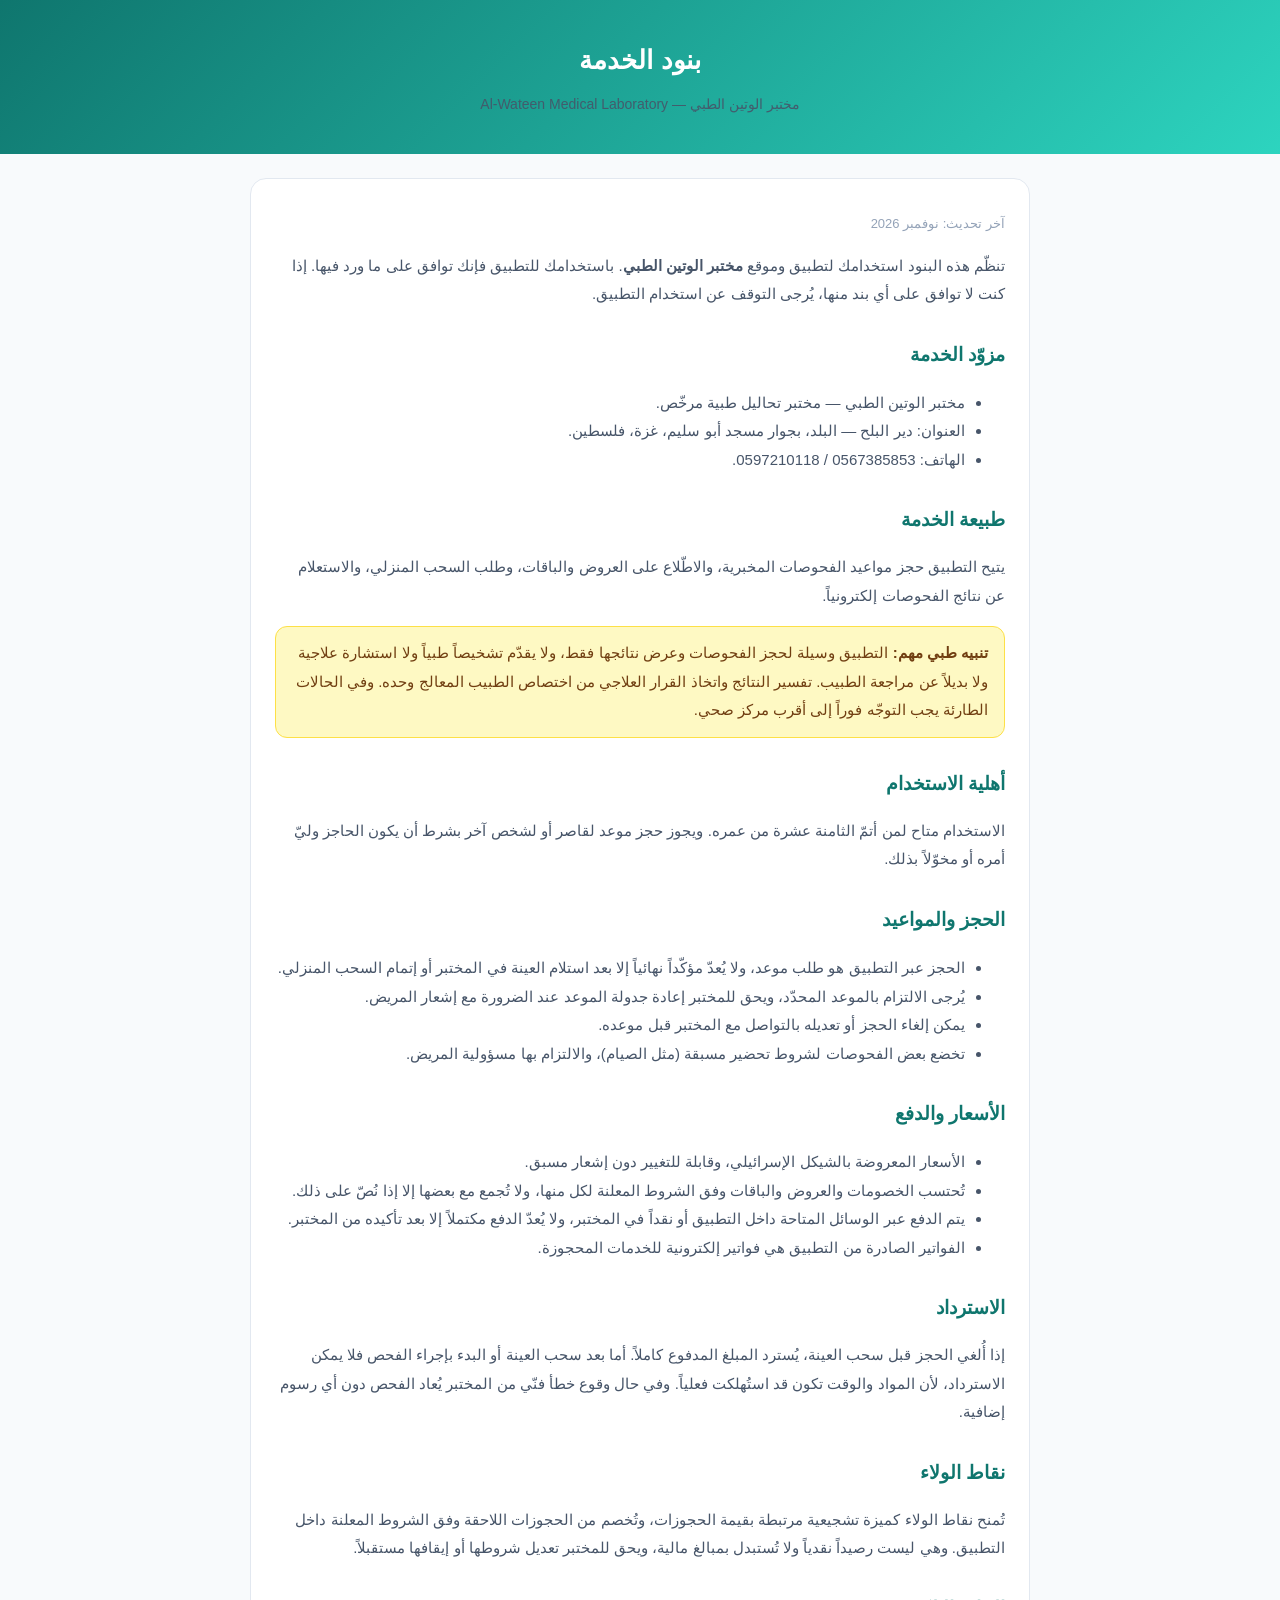
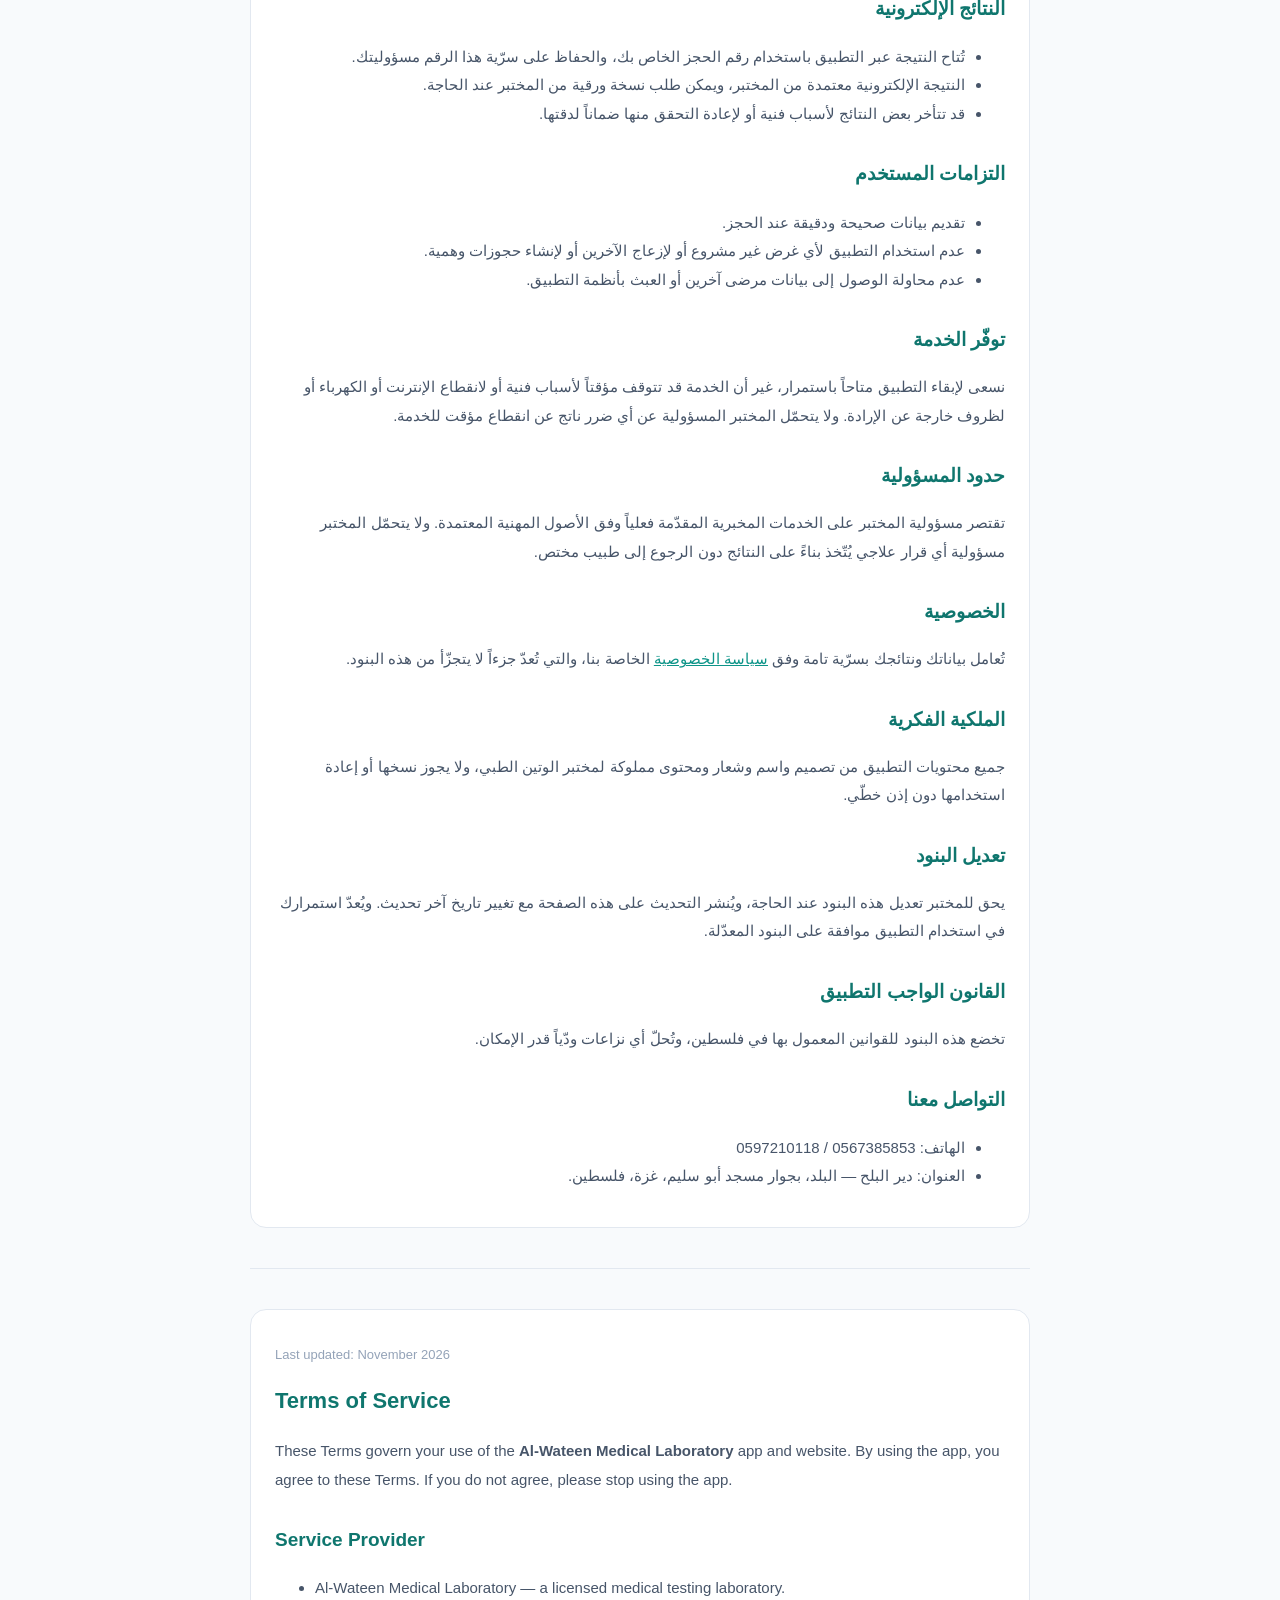
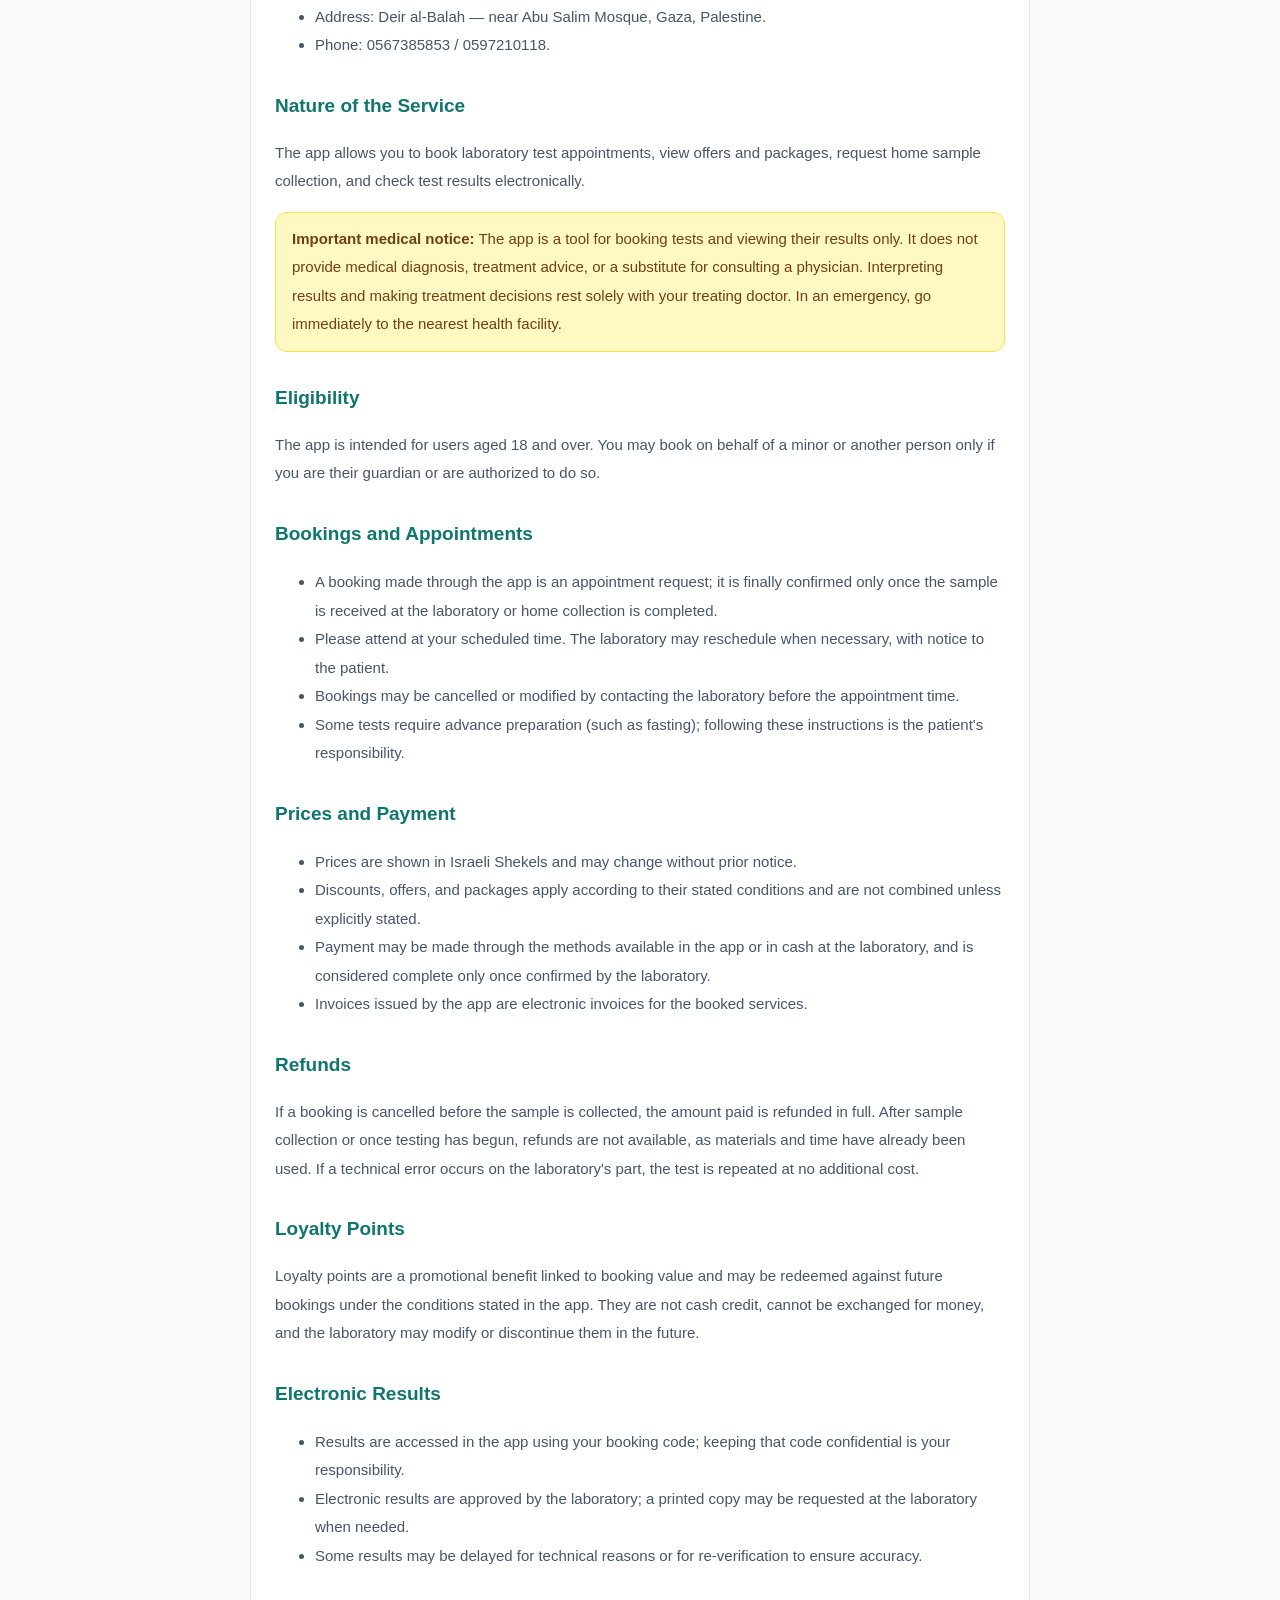
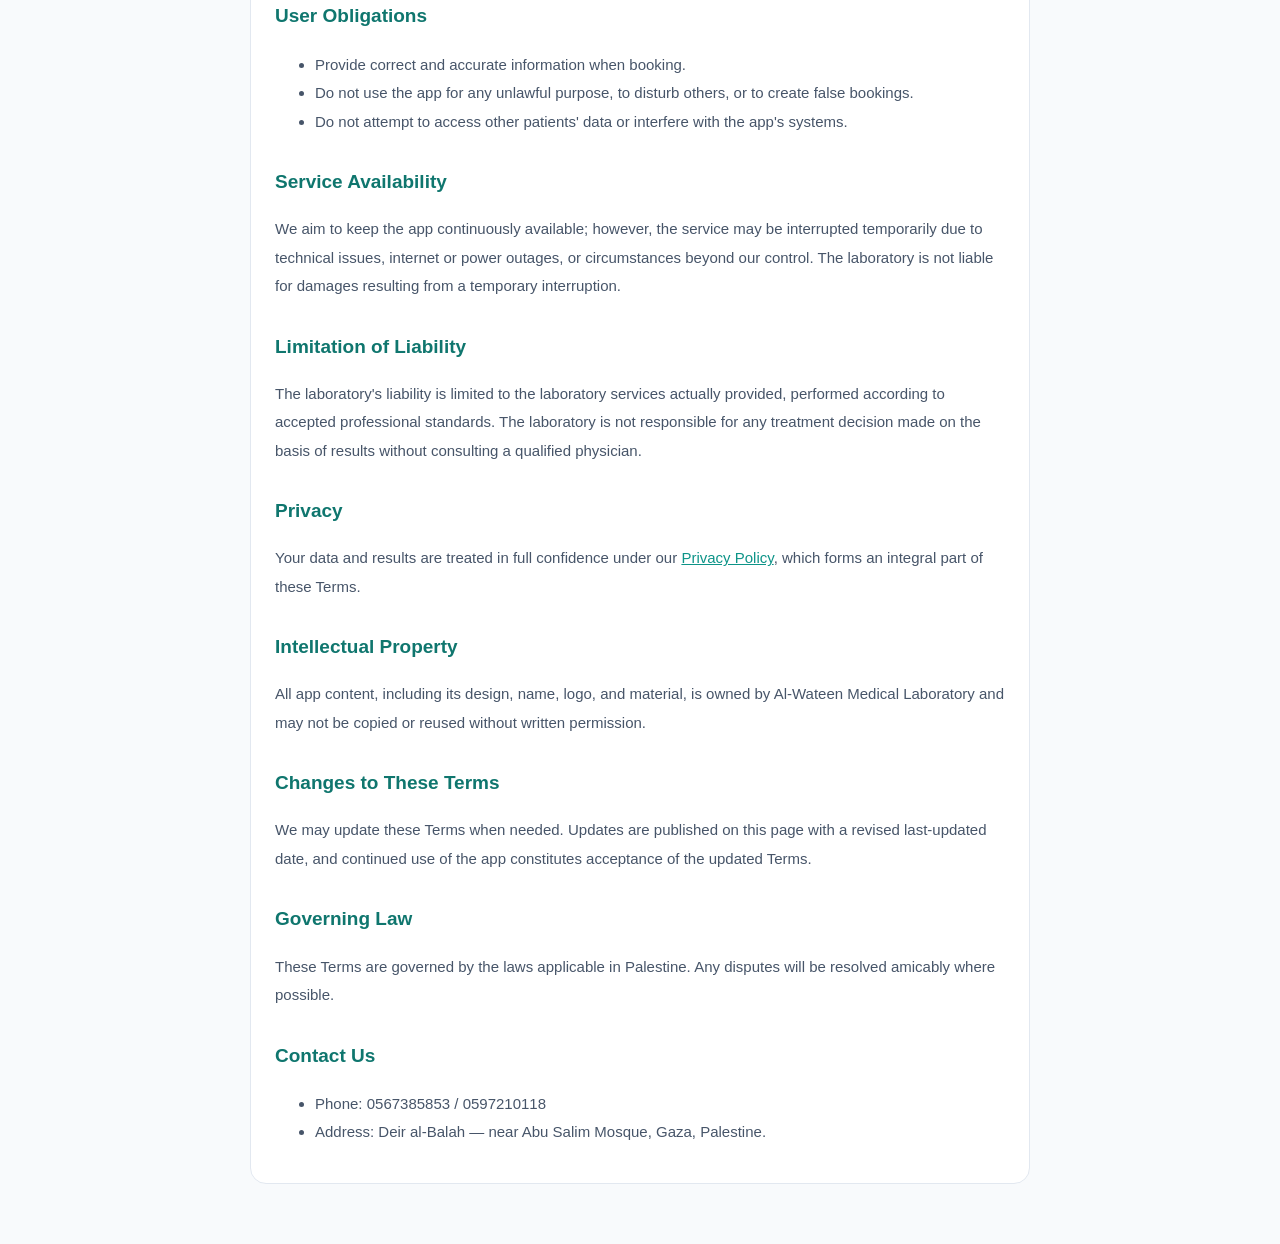
<file: terms.html>
<!DOCTYPE html>
<html lang="ar" dir="rtl">
<head>
<meta charset="UTF-8" />
<meta name="viewport" content="width=device-width, initial-scale=1.0" />
<title>بنود الخدمة — مختبر الوتين الطبي</title>
<style>
  :root { --teal:#0d9488; --teal7:#0f766e; --ink:#0f172a; --sl:#475569; --bg:#f8fafc; }
  * { box-sizing:border-box; }
  body { margin:0; font-family:-apple-system,"Segoe UI",Tahoma,Arial,sans-serif; background:var(--bg); color:var(--ink); line-height:1.9; }
  .wrap { max-width:820px; margin:0 auto; padding:0 20px 60px; }
  header { background:linear-gradient(135deg,var(--teal7),#2dd4bf); color:#fff; padding:36px 20px; text-align:center; }
  header h1 { margin:0 0 6px; font-size:26px; }
  header p { margin:0; opacity:.9; font-size:14px; }
  h2 { color:var(--teal7); font-size:19px; margin:28px 0 8px; }
  p, li { color:var(--sl); font-size:15px; }
  .card { background:#fff; border:1px solid #e2e8f0; border-radius:16px; padding:20px 24px; margin-top:24px; }
  .updated { font-size:13px; color:#94a3b8; }
  .note { background:#fef9c3; border:1px solid #fde047; border-radius:12px; padding:12px 16px; margin-top:16px; }
  .note p { color:#713f12; margin:0; }
  hr { border:none; border-top:1px solid #e2e8f0; margin:40px 0; }
  a { color:var(--teal); }
  .en { direction:ltr; text-align:left; }
  .en h2 { text-align:left; }
</style>
</head>
<body>
<header>
  <h1>بنود الخدمة</h1>
  <p>مختبر الوتين الطبي — Al-Wateen Medical Laboratory</p>
</header>
<div class="wrap">

  <div class="card">
    <p class="updated">آخر تحديث: نوفمبر 2026</p>

    <p>تنظّم هذه البنود استخدامك لتطبيق وموقع <strong>مختبر الوتين الطبي</strong>. باستخدامك للتطبيق فإنك توافق على ما ورد فيها. إذا كنت لا توافق على أي بند منها، يُرجى التوقف عن استخدام التطبيق.</p>

    <h2>مزوّد الخدمة</h2>
    <ul>
      <li>مختبر الوتين الطبي — مختبر تحاليل طبية مرخّص.</li>
      <li>العنوان: دير البلح — البلد، بجوار مسجد أبو سليم، غزة، فلسطين.</li>
      <li>الهاتف: 0567385853 / 0597210118.</li>
    </ul>

    <h2>طبيعة الخدمة</h2>
    <p>يتيح التطبيق حجز مواعيد الفحوصات المخبرية، والاطّلاع على العروض والباقات، وطلب السحب المنزلي، والاستعلام عن نتائج الفحوصات إلكترونياً.</p>

    <div class="note">
      <p><strong>تنبيه طبي مهم:</strong> التطبيق وسيلة لحجز الفحوصات وعرض نتائجها فقط، ولا يقدّم تشخيصاً طبياً ولا استشارة علاجية ولا بديلاً عن مراجعة الطبيب. تفسير النتائج واتخاذ القرار العلاجي من اختصاص الطبيب المعالج وحده. وفي الحالات الطارئة يجب التوجّه فوراً إلى أقرب مركز صحي.</p>
    </div>

    <h2>أهلية الاستخدام</h2>
    <p>الاستخدام متاح لمن أتمّ الثامنة عشرة من عمره. ويجوز حجز موعد لقاصر أو لشخص آخر بشرط أن يكون الحاجز وليّ أمره أو مخوّلاً بذلك.</p>

    <h2>الحجز والمواعيد</h2>
    <ul>
      <li>الحجز عبر التطبيق هو طلب موعد، ولا يُعدّ مؤكّداً نهائياً إلا بعد استلام العينة في المختبر أو إتمام السحب المنزلي.</li>
      <li>يُرجى الالتزام بالموعد المحدّد، ويحق للمختبر إعادة جدولة الموعد عند الضرورة مع إشعار المريض.</li>
      <li>يمكن إلغاء الحجز أو تعديله بالتواصل مع المختبر قبل موعده.</li>
      <li>تخضع بعض الفحوصات لشروط تحضير مسبقة (مثل الصيام)، والالتزام بها مسؤولية المريض.</li>
    </ul>

    <h2>الأسعار والدفع</h2>
    <ul>
      <li>الأسعار المعروضة بالشيكل الإسرائيلي، وقابلة للتغيير دون إشعار مسبق.</li>
      <li>تُحتسب الخصومات والعروض والباقات وفق الشروط المعلنة لكل منها، ولا تُجمع مع بعضها إلا إذا نُصّ على ذلك.</li>
      <li>يتم الدفع عبر الوسائل المتاحة داخل التطبيق أو نقداً في المختبر، ولا يُعدّ الدفع مكتملاً إلا بعد تأكيده من المختبر.</li>
      <li>الفواتير الصادرة من التطبيق هي فواتير إلكترونية للخدمات المحجوزة.</li>
    </ul>

    <h2>الاسترداد</h2>
    <p>إذا أُلغي الحجز قبل سحب العينة، يُسترد المبلغ المدفوع كاملاً. أما بعد سحب العينة أو البدء بإجراء الفحص فلا يمكن الاسترداد، لأن المواد والوقت تكون قد استُهلكت فعلياً. وفي حال وقوع خطأ فنّي من المختبر يُعاد الفحص دون أي رسوم إضافية.</p>

    <h2>نقاط الولاء</h2>
    <p>تُمنح نقاط الولاء كميزة تشجيعية مرتبطة بقيمة الحجوزات، وتُخصم من الحجوزات اللاحقة وفق الشروط المعلنة داخل التطبيق. وهي ليست رصيداً نقدياً ولا تُستبدل بمبالغ مالية، ويحق للمختبر تعديل شروطها أو إيقافها مستقبلاً.</p>

    <h2>النتائج الإلكترونية</h2>
    <ul>
      <li>تُتاح النتيجة عبر التطبيق باستخدام رقم الحجز الخاص بك، والحفاظ على سرّية هذا الرقم مسؤوليتك.</li>
      <li>النتيجة الإلكترونية معتمدة من المختبر، ويمكن طلب نسخة ورقية من المختبر عند الحاجة.</li>
      <li>قد تتأخر بعض النتائج لأسباب فنية أو لإعادة التحقق منها ضماناً لدقتها.</li>
    </ul>

    <h2>التزامات المستخدم</h2>
    <ul>
      <li>تقديم بيانات صحيحة ودقيقة عند الحجز.</li>
      <li>عدم استخدام التطبيق لأي غرض غير مشروع أو لإزعاج الآخرين أو لإنشاء حجوزات وهمية.</li>
      <li>عدم محاولة الوصول إلى بيانات مرضى آخرين أو العبث بأنظمة التطبيق.</li>
    </ul>

    <h2>توفّر الخدمة</h2>
    <p>نسعى لإبقاء التطبيق متاحاً باستمرار، غير أن الخدمة قد تتوقف مؤقتاً لأسباب فنية أو لانقطاع الإنترنت أو الكهرباء أو لظروف خارجة عن الإرادة. ولا يتحمّل المختبر المسؤولية عن أي ضرر ناتج عن انقطاع مؤقت للخدمة.</p>

    <h2>حدود المسؤولية</h2>
    <p>تقتصر مسؤولية المختبر على الخدمات المخبرية المقدّمة فعلياً وفق الأصول المهنية المعتمدة. ولا يتحمّل المختبر مسؤولية أي قرار علاجي يُتّخذ بناءً على النتائج دون الرجوع إلى طبيب مختص.</p>

    <h2>الخصوصية</h2>
    <p>تُعامل بياناتك ونتائجك بسرّية تامة وفق <a href="privacy.html">سياسة الخصوصية</a> الخاصة بنا، والتي تُعدّ جزءاً لا يتجزّأ من هذه البنود.</p>

    <h2>الملكية الفكرية</h2>
    <p>جميع محتويات التطبيق من تصميم واسم وشعار ومحتوى مملوكة لمختبر الوتين الطبي، ولا يجوز نسخها أو إعادة استخدامها دون إذن خطّي.</p>

    <h2>تعديل البنود</h2>
    <p>يحق للمختبر تعديل هذه البنود عند الحاجة، ويُنشر التحديث على هذه الصفحة مع تغيير تاريخ آخر تحديث. ويُعدّ استمرارك في استخدام التطبيق موافقة على البنود المعدّلة.</p>

    <h2>القانون الواجب التطبيق</h2>
    <p>تخضع هذه البنود للقوانين المعمول بها في فلسطين، وتُحلّ أي نزاعات ودّياً قدر الإمكان.</p>

    <h2>التواصل معنا</h2>
    <ul>
      <li>الهاتف: 0567385853 / 0597210118</li>
      <li>العنوان: دير البلح — البلد، بجوار مسجد أبو سليم، غزة، فلسطين.</li>
    </ul>
  </div>

  <hr />

  <div class="card en">
    <p class="updated">Last updated: November 2026</p>
    <h1 style="color:var(--teal7);font-size:22px;margin-top:0;">Terms of Service</h1>
    <p>These Terms govern your use of the <strong>Al-Wateen Medical Laboratory</strong> app and website. By using the app, you agree to these Terms. If you do not agree, please stop using the app.</p>

    <h2>Service Provider</h2>
    <ul>
      <li>Al-Wateen Medical Laboratory — a licensed medical testing laboratory.</li>
      <li>Address: Deir al-Balah — near Abu Salim Mosque, Gaza, Palestine.</li>
      <li>Phone: 0567385853 / 0597210118.</li>
    </ul>

    <h2>Nature of the Service</h2>
    <p>The app allows you to book laboratory test appointments, view offers and packages, request home sample collection, and check test results electronically.</p>

    <div class="note">
      <p><strong>Important medical notice:</strong> The app is a tool for booking tests and viewing their results only. It does not provide medical diagnosis, treatment advice, or a substitute for consulting a physician. Interpreting results and making treatment decisions rest solely with your treating doctor. In an emergency, go immediately to the nearest health facility.</p>
    </div>

    <h2>Eligibility</h2>
    <p>The app is intended for users aged 18 and over. You may book on behalf of a minor or another person only if you are their guardian or are authorized to do so.</p>

    <h2>Bookings and Appointments</h2>
    <ul>
      <li>A booking made through the app is an appointment request; it is finally confirmed only once the sample is received at the laboratory or home collection is completed.</li>
      <li>Please attend at your scheduled time. The laboratory may reschedule when necessary, with notice to the patient.</li>
      <li>Bookings may be cancelled or modified by contacting the laboratory before the appointment time.</li>
      <li>Some tests require advance preparation (such as fasting); following these instructions is the patient's responsibility.</li>
    </ul>

    <h2>Prices and Payment</h2>
    <ul>
      <li>Prices are shown in Israeli Shekels and may change without prior notice.</li>
      <li>Discounts, offers, and packages apply according to their stated conditions and are not combined unless explicitly stated.</li>
      <li>Payment may be made through the methods available in the app or in cash at the laboratory, and is considered complete only once confirmed by the laboratory.</li>
      <li>Invoices issued by the app are electronic invoices for the booked services.</li>
    </ul>

    <h2>Refunds</h2>
    <p>If a booking is cancelled before the sample is collected, the amount paid is refunded in full. After sample collection or once testing has begun, refunds are not available, as materials and time have already been used. If a technical error occurs on the laboratory's part, the test is repeated at no additional cost.</p>

    <h2>Loyalty Points</h2>
    <p>Loyalty points are a promotional benefit linked to booking value and may be redeemed against future bookings under the conditions stated in the app. They are not cash credit, cannot be exchanged for money, and the laboratory may modify or discontinue them in the future.</p>

    <h2>Electronic Results</h2>
    <ul>
      <li>Results are accessed in the app using your booking code; keeping that code confidential is your responsibility.</li>
      <li>Electronic results are approved by the laboratory; a printed copy may be requested at the laboratory when needed.</li>
      <li>Some results may be delayed for technical reasons or for re-verification to ensure accuracy.</li>
    </ul>

    <h2>User Obligations</h2>
    <ul>
      <li>Provide correct and accurate information when booking.</li>
      <li>Do not use the app for any unlawful purpose, to disturb others, or to create false bookings.</li>
      <li>Do not attempt to access other patients' data or interfere with the app's systems.</li>
    </ul>

    <h2>Service Availability</h2>
    <p>We aim to keep the app continuously available; however, the service may be interrupted temporarily due to technical issues, internet or power outages, or circumstances beyond our control. The laboratory is not liable for damages resulting from a temporary interruption.</p>

    <h2>Limitation of Liability</h2>
    <p>The laboratory's liability is limited to the laboratory services actually provided, performed according to accepted professional standards. The laboratory is not responsible for any treatment decision made on the basis of results without consulting a qualified physician.</p>

    <h2>Privacy</h2>
    <p>Your data and results are treated in full confidence under our <a href="privacy.html">Privacy Policy</a>, which forms an integral part of these Terms.</p>

    <h2>Intellectual Property</h2>
    <p>All app content, including its design, name, logo, and material, is owned by Al-Wateen Medical Laboratory and may not be copied or reused without written permission.</p>

    <h2>Changes to These Terms</h2>
    <p>We may update these Terms when needed. Updates are published on this page with a revised last-updated date, and continued use of the app constitutes acceptance of the updated Terms.</p>

    <h2>Governing Law</h2>
    <p>These Terms are governed by the laws applicable in Palestine. Any disputes will be resolved amicably where possible.</p>

    <h2>Contact Us</h2>
    <ul>
      <li>Phone: 0567385853 / 0597210118</li>
      <li>Address: Deir al-Balah — near Abu Salim Mosque, Gaza, Palestine.</li>
    </ul>
  </div>

</div>
</body>
</html>
</file>
